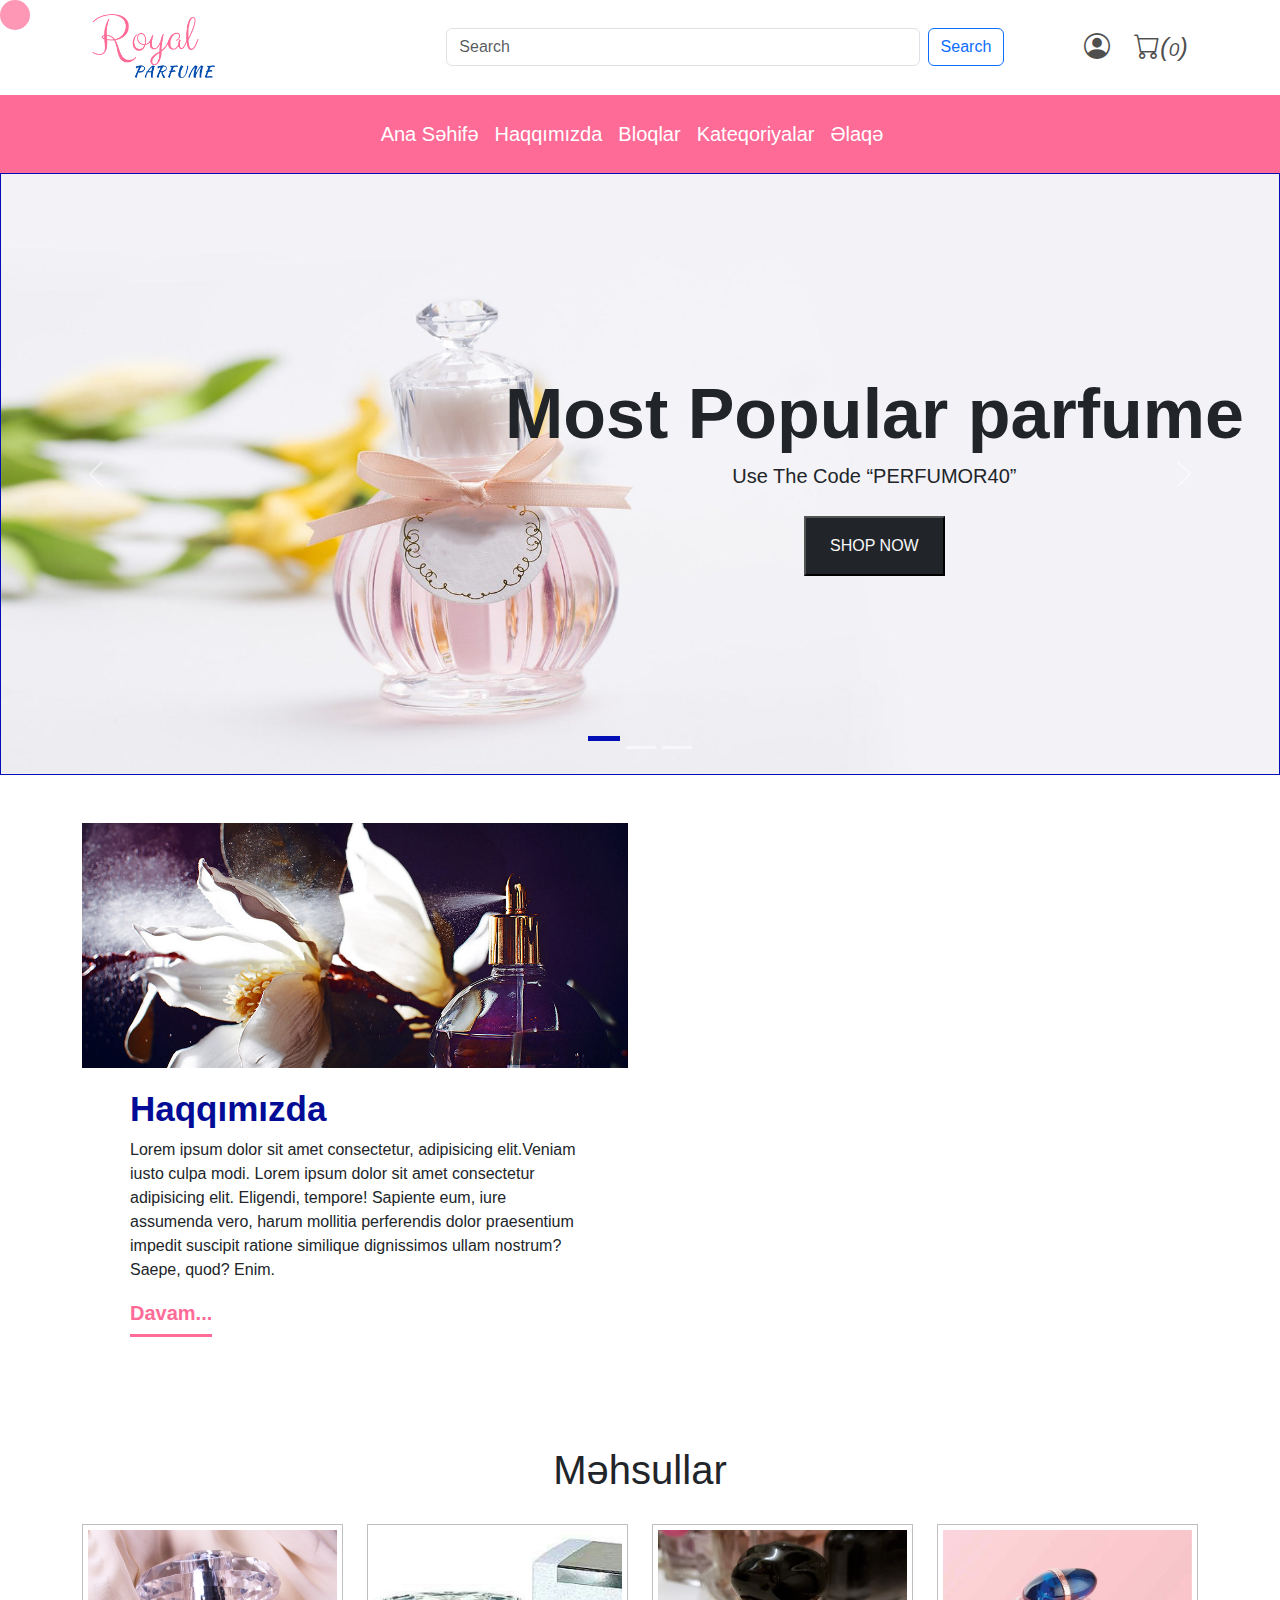
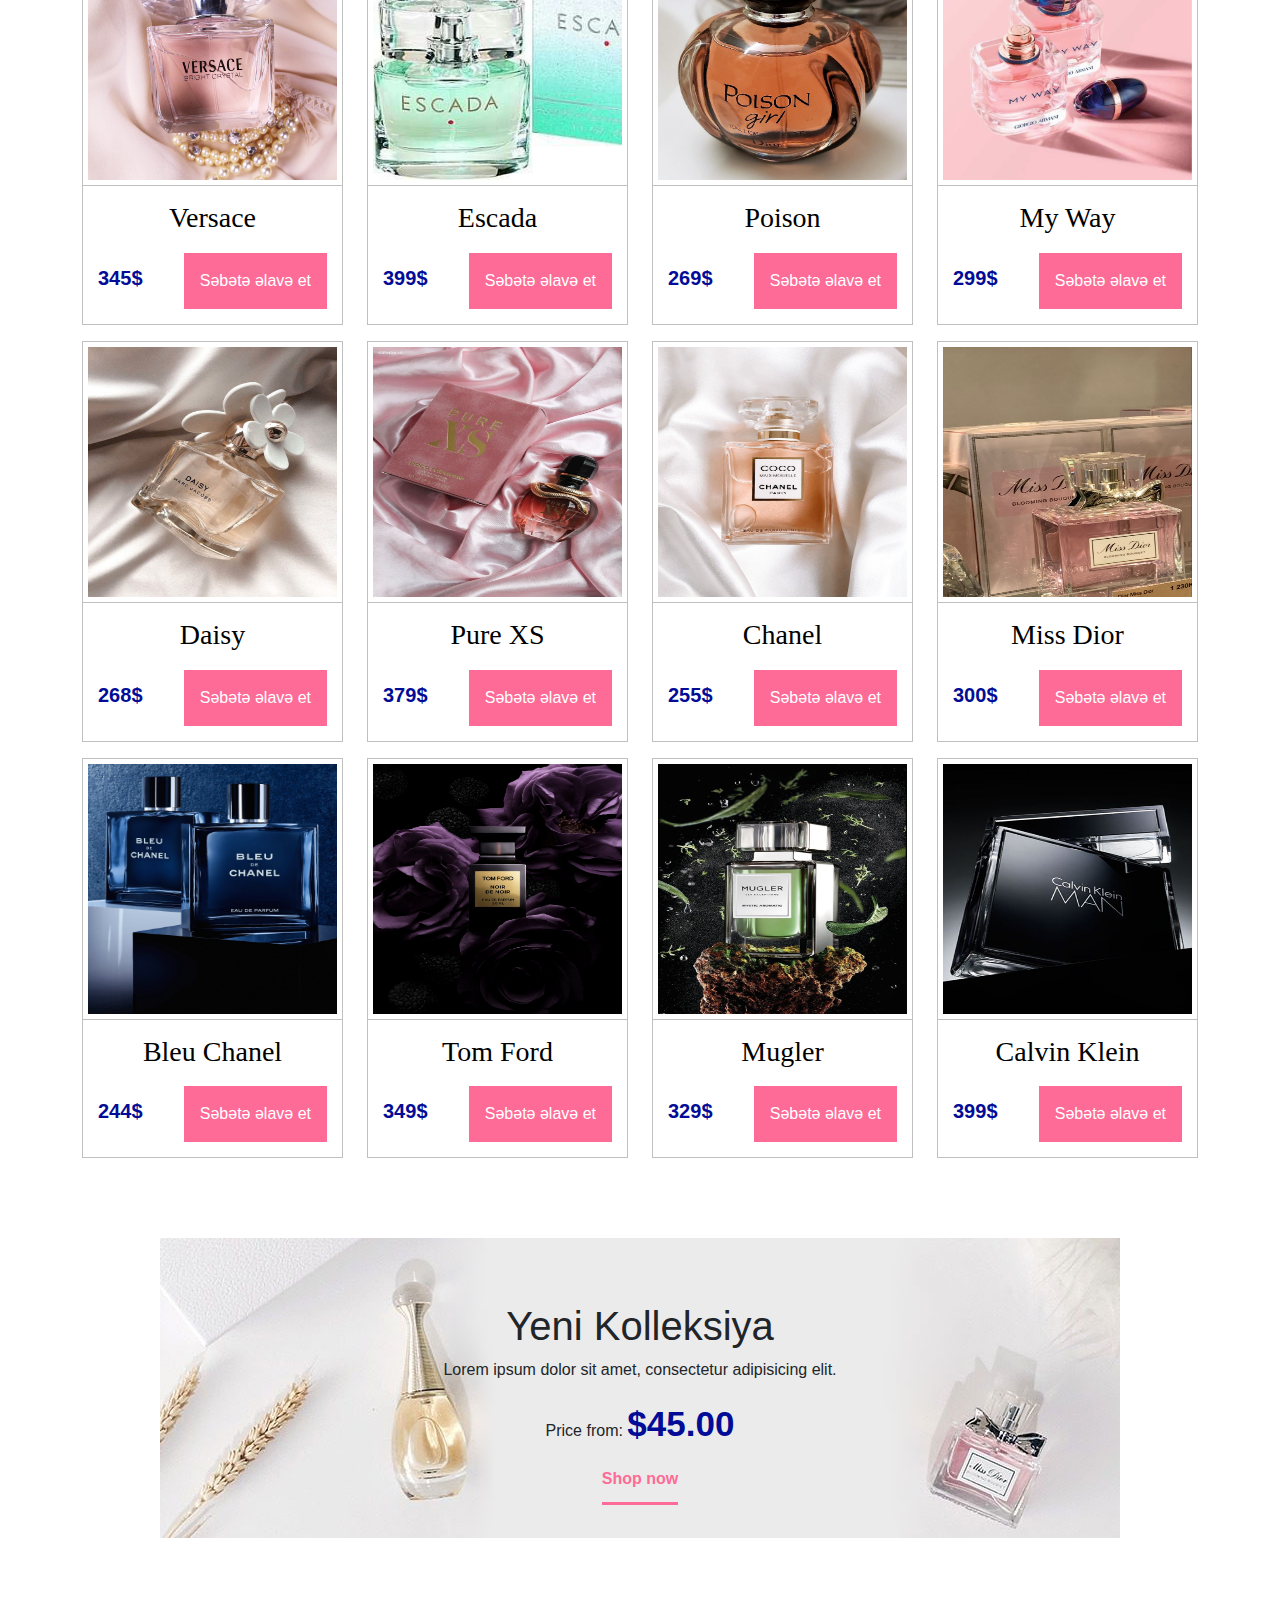
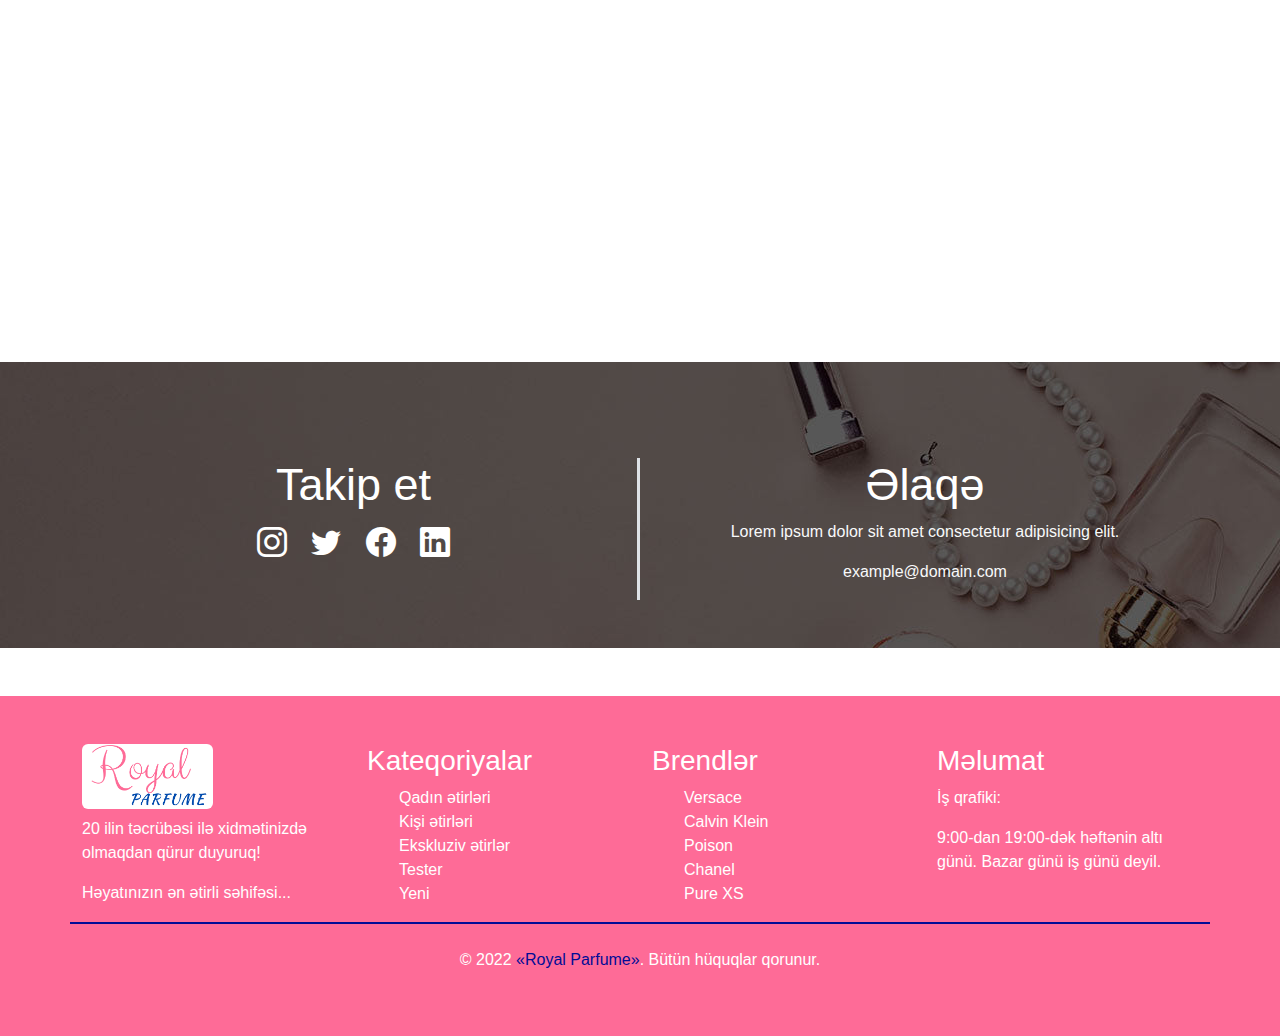
<file: index.html>
<!DOCTYPE html>
<html lang="en">
<head>
    <link rel="stylesheet" href="./css/parfume.css">
    <meta charset="UTF-8">
    <meta http-equiv="X-UA-Compatible" content="IE=edge">
    <meta name="viewport" content="width=device-width, initial-scale=1.0">
    <script src="https://code.jquery.com/jquery-3.6.0.min.js"></script> 
    <link href="https://cdn.jsdelivr.net/npm/bootstrap@5.1.3/dist/css/bootstrap.min.css" rel="stylesheet">
    <link rel="stylesheet" href="https://cdn.jsdelivr.net/npm/bootstrap-icons@1.8.1/font/bootstrap-icons.css">
    <title>Document</title>
</head>
<body>
  <div class="daire"></div>
    <header id="myNavbar">
        <nav class="navbar navbar-light bg-transparent myy">
            <div class="container">
              <a class="navbar-brand w-25"><img class="w-50" src="./img/logo3.png"></a>
              <form class="d-flex ss1 w-50">
                <input class="form-control me-2" type="search" placeholder="Search" aria-label="Search">
                <button class="btn btn-outline-primary" type="submit">Search</button>
              </form>
              <div class="icons">
                <i class="bi bi-person-circle"></i>
                <i id="btnbasket" class="bi bi-cart">(<span>0</span>)</i>
               </div>
            </div>
          </nav>
          <nav class="navbar navbar-dark navbar-expand-lg bg-primary my">
            <div class="container-fluid">
              <button class="mx-3 navbar-toggler" type="button" data-bs-toggle="offcanvas" data-bs-target="#offcanvasNavbar" aria-controls="offcanvasNavbar">
                <span class="navbar-toggler-icon"></span>
              </button>
              <div class="offcanvas offcanvas-end" tabindex="-1" id="offcanvasNavbar" aria-labelledby="offcanvasNavbarLabel">
                <div class="offcanvas-header">
                  <button type="button" class="btn-close text-reset" data-bs-dismiss="offcanvas" aria-label="Close"></button>
                </div>
                <div class="offcanvas-body justify-content-center py-2" id="mynavbar">
                  <ul class="navbar-nav justify-content-center flex-grow-1 pe-3">
                    <li class="nav-item">
                      <a class="nav-link fs-5" aria-current="page" href="#">Ana Səhifə</a>
                    </li>
                    <li class="nav-item">
                      <a class="nav-link fs-5" href="about.html">Haqqımızda</a>
                    </li>
                    <li class="nav-item">
                      <a class="nav-link fs-5" href="bloq.html">Bloqlar</a>
                    </li>
                    <li class="nav-item">
                      <a class="nav-link fs-5" href="kateqori.html">Kateqoriyalar</a>
                    </li>
                    <li class="nav-item">
                      <a class="nav-link fs-5" href="#elaqe">Əlaqə</a>
                    </li>
                  </ul>
                  <form class="d-flex ss py-3">
                    <input class="form-control me-2" type="search" placeholder="Search" aria-label="Search">
                    <button class="btn btn-primary" type="submit">Search</button>
                  </form>
                </div>
              </div>
            </div>
          </nav>   
          <!-- <nav class="navbar navbar-expand-sm navbar-dark bg-primary my">
            <div class="container">
              <button class="navbar-toggler" type="button" data-bs-toggle="collapse" data-bs-target="#mynavbar">
                <span class="navbar-toggler-icon"></span>
              </button>
              <div class="collapse navbar-collapse justify-content-center py-2" id="mynavbar">
                <ul class="navbar-nav">
                  <li class="nav-item">
                    <a class="nav-link fs-5" href="#">Ana Səhifə</a>
                  </li>
                  <li class="nav-item">
                    <a class="nav-link fs-5" href="about.html">Haqqımızda</a>
                  </li>
                  <li class="nav-item">
                    <a class="nav-link fs-5" href="bloq.html">Bloqlar</a>
                  </li>
                  <li class="nav-item">
                    <a class="nav-link fs-5" href="kateqori.html">Kateqoriyalar</a>
                  </li>
                  <li class="nav-item">
                    <a class="nav-link fs-5" href="#elaqe">Əlaqə</a>
                  </li>
                </ul>
                <form class="d-flex ss">
                    <input class="form-control me-2" type="search" placeholder="Search" aria-label="Search">
                    <button class="btn btn-primary" type="submit">Search</button>
                  </form>
              </div>
            </div>
          </nav> -->
          <section id="basket">
            <div class="content1">
                <div class="modal1">
                    <div class="modal-bas1">
                        <h2>Basket</h2>
                        <span><i class="bi bi-x"></i></span>
                    </div>
                    <div class="modal-body1">
                        <table>
                            <tbody>
  <!-- <tr>
    <td><img src="etir1.png"></td>
    <td>Calvin Klein</td>
    <td><p class="pt-3"><span class="btn" onclick="azalt()"><i class="bi bi-dash-lg"></i></span>1<span class="btn" onclick="artir()"><i class="bi bi-plus-lg"></i></span></p></td>
    <td><span>300</span> $</td>
    <td onclick="removerow()"><span class="dlt"><i class="bi bi-x"></i></span></td>
  </tr> -->
                            </tbody>
                        </table>
                        <p class="cem">Total: <span id="totalprice"></span></p>
                    </div>
                </div>
            </div>
        </section>
    </header>
      <div id="demo" class="carousel slide" data-bs-ride="carousel">
    <div class="carousel-indicators">
      <button type="button" data-bs-target="#demo" data-bs-slide-to="0" class="active"></button>
      <button type="button" data-bs-target="#demo" data-bs-slide-to="1"></button>
      <button type="button" data-bs-target="#demo" data-bs-slide-to="2"></button>
    </div>
    <div class="carousel-inner">
      <div class="carousel-item active">
        <img src="./img/n1.jpg" class="d-block w-100">
        <div class="sekiller yazi1 text-center">
          <h1>Most Popular parfume</h1>
          <h3>Use The Code “PERFUMOR40”</h3>
          <button type="button" class="bg-dark text-light py-3 px-4">SHOP NOW</button>
        </div>
      </div>
      <div class="carousel-item">
        <img src="./img/n2.jpg" class="d-block w-100">
        <div class="sekiller yazi1 text-center">
          <h1>Men parfume</h1>
          <h3>The world's largest selection of</h3>
          <button type="button" class="bg-dark text-light py-3 px-4">SHOP NOW</button>
        </div>
      </div>
      <div class="carousel-item">
        <img src="./img/n3.jpg" class="d-block w-100">
        <div class="sekiller yazi2 text-center">
          <h1>Women parfume</h1>
          <h3>Discount Parfume up to 80% off</h3>
          <button type="button" class="bg-dark text-light py-3 px-4">SHOP NOW</button>
        </div>
      </div>
    </div>
    <button class="carousel-control-prev" type="button" data-bs-target="#demo" data-bs-slide="prev">
      <span class="carousel-control-prev-icon"></span>
    </button>
    <button class="carousel-control-next" type="button" data-bs-target="#demo" data-bs-slide="next">
      <span class="carousel-control-next-icon"></span>
    </button>
      </div>
      <section id="about" class="py-5">
        <div class="container">
          <div class="row">
            <div class="col-md-6">
              <img src="./img/about.jpg" class="w-100" >
            </div>
            <div class="col-md-5 mx-5">
              <h2>Haqqımızda</h2>
              <p>Lorem ipsum dolor sit amet consectetur, adipisicing elit.Veniam iusto culpa modi. Lorem ipsum dolor sit amet consectetur adipisicing elit. Eligendi, tempore! Sapiente eum, iure assumenda vero, harum mollitia perferendis dolor praesentium impedit suscipit ratione similique dignissimos ullam nostrum? Saepe, quod? Enim.</p>
              <a href="about.html">Davam...</a>
            </div>
          </div>
        </div>

      </section>
      <section id="sebet" class="py-5">
        <div class="text-center my-3 fs-1 ">Məhsullar</div>
        <div class="container">
          <div class="row etir">
          
          </div>
        </div>
          <div class="container">
            <div class="row etir">
             
            </div>
          </div> 
      </section>

      <section id="yeni" class="py-3 my-4">
        <div class=" w-50 m-auto text-center mt-5 ">
          <h2 class="fs-1">
            Yeni Kolleksiya
          </h2>
          <p>Lorem ipsum dolor sit amet, consectetur adipisicing elit.</p>
          <p>Price from: <span>$45.00</span></p>
          <a href="#">Shop now</a>
        </div>
      </section>
      <section class="elave py-2 mt-2">
        <!-- <h2>LOrem</h2> -->
      </section>
      <section id="elaqe" class="py-5">
        <div class="container">
          <div class="row">
            <div class="col-md-6 text-center mt-5 border-end border-3">
              <h2>Takip et</h2>
              <div>
                <i class="bi bi-instagram"></i>
                <i class="bi bi-twitter"></i>
                <i class="bi bi-facebook"></i>
                <i class="bi bi-linkedin"></i>
              </div>
            </div>
            <div class="col-md-6 text-center mt-5 border-ri">
              <h2>Əlaqə</h2>
              <p class="text-light">Lorem ipsum dolor sit amet consectetur adipisicing elit.</p>
              <p class="text-light">example@domain.com</p>
            </div>
          </div>
        </div>
      </section>

      <footer class="py-5 mt-5">
        <div class="container">
          <div class="row">
            <div class="col-md-3">
              <img class="w-50 rounded" src="./img/logo3.png">
              <p class="mt-2">20 ilin təcrübəsi ilə xidmətinizdə olmaqdan qürur duyuruq!</p>
              <p>Həyatınızın ən ətirli səhifəsi...</p>
            </div>
            <div class="col-md-3 ">
              <h3>Kateqoriyalar</h3>
              <ul>
                <li>Qadın ətirləri</li>
                <li>Kişi ətirləri</li>
                <li>Ekskluziv ətirlər</li>
                <li>Tester</li>
                <li>Yeni</li>
              </ul>
            </div>
            <div class="col-md-3 ">
              <h3>Brendlər</h3>
              <ul>
                <li>Versace</li>
                <li>Calvin Klein</li>
                <li>Poison</li>
                <li>Chanel</li>
                <li>Pure XS</li>
              </ul>
            </div>
            <div class="col-md-3 ">
              <h3>Məlumat</h3>
              <p>İş qrafiki:</p>
              <p>9:00-dan 19:00-dək həftənin altı günü. Bazar günü iş günü deyil.</p>
            </div>
          </div>
          <p class="text-center mt-4">© 2022 <span>«Royal Parfume»</span>. Bütün hüquqlar qorunur.</p>
        </div>
      </footer>
    
       



    <script src="./js/parfume.js"></script>
    <script src="https://cdn.jsdelivr.net/npm/bootstrap@5.1.3/dist/js/bootstrap.bundle.min.js"></script>
</body>
</html>
</file>
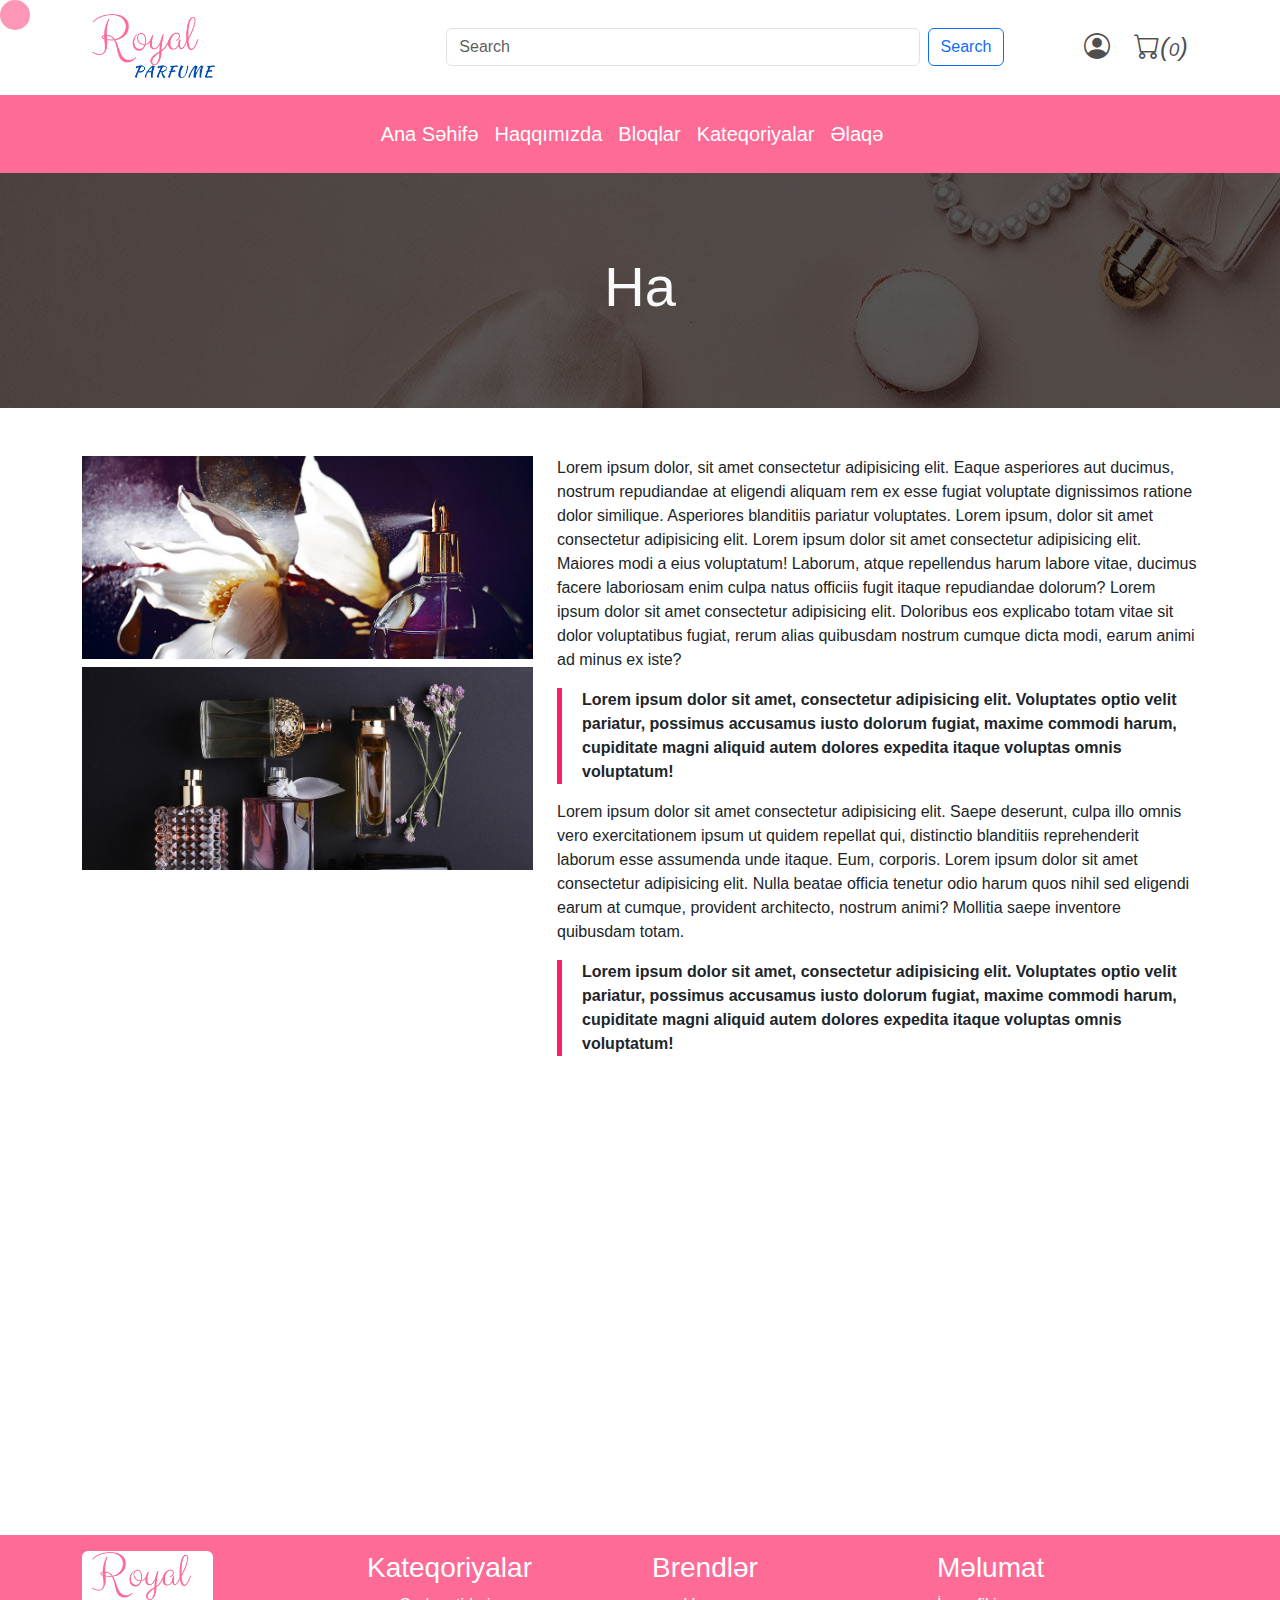
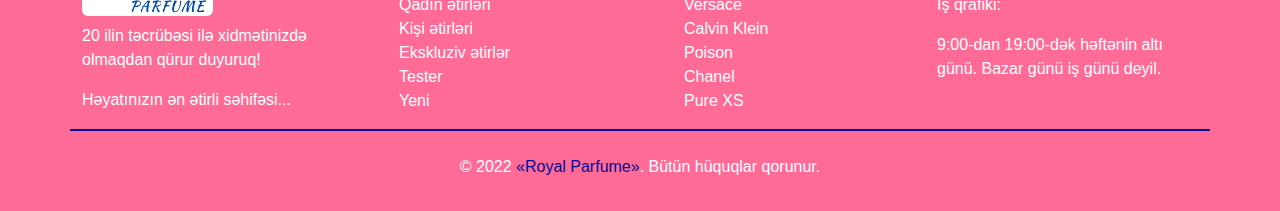
<file: about.html>
<!DOCTYPE html>
<html lang="en">
<head>
    <link rel="stylesheet" href="./css/parfume.css">
    <meta charset="UTF-8">
    <meta http-equiv="X-UA-Compatible" content="IE=edge">
    <meta name="viewport" content="width=device-width, initial-scale=1.0">
    <script src="https://code.jquery.com/jquery-3.6.0.min.js"></script> 
    <link href="https://cdn.jsdelivr.net/npm/bootstrap@5.1.3/dist/css/bootstrap.min.css" rel="stylesheet">
    <link rel="stylesheet" href="https://cdn.jsdelivr.net/npm/bootstrap-icons@1.8.1/font/bootstrap-icons.css">
    <title>Document</title>
</head>
<body>
    <div class="daire"></div>
    <header id="myNavbar">
        <nav class="navbar navbar-light bg-transparent myy">
            <div class="container">
              <a class="navbar-brand w-25"><img class="w-50" src="./img/logo3.png"></a>
              <form class="d-flex ss1 w-50">
                <input class="form-control me-2" type="search" placeholder="Search" aria-label="Search">
                <button class="btn btn-outline-primary" type="submit">Search</button>
              </form>
              <div class="icons">
                <i class="bi bi-person-circle"></i>
                <i id="btnbasket" class="bi bi-cart">(<span>0</span>)</i>
               </div>
            </div>
          </nav>
          <nav class="navbar navbar-dark navbar-expand-lg bg-primary my">
            <div class="container-fluid">
              <button class="mx-3 navbar-toggler" type="button" data-bs-toggle="offcanvas" data-bs-target="#offcanvasNavbar" aria-controls="offcanvasNavbar">
                <span class="navbar-toggler-icon"></span>
              </button>
              <div class="offcanvas offcanvas-end" tabindex="-1" id="offcanvasNavbar" aria-labelledby="offcanvasNavbarLabel">
                <div class="offcanvas-header">
                  <button type="button" class="btn-close text-reset" data-bs-dismiss="offcanvas" aria-label="Close"></button>
                </div>
                <div class="offcanvas-body justify-content-center py-2" id="mynavbar">
                  <ul class="navbar-nav justify-content-center flex-grow-1 pe-3">
                    <li class="nav-item">
                      <a class="nav-link fs-5" aria-current="page" href="index.html">Ana Səhifə</a>
                    </li>
                    <li class="nav-item">
                      <a class="nav-link fs-5" href="#">Haqqımızda</a>
                    </li>
                    <li class="nav-item">
                      <a class="nav-link fs-5" href="bloq.html">Bloqlar</a>
                    </li>
                    <li class="nav-item">
                      <a class="nav-link fs-5" href="kateqori.html">Kateqoriyalar</a>
                    </li>
                    <li class="nav-item">
                      <a class="nav-link fs-5" href="/parfume.html#elaqe">Əlaqə</a>
                    </li>
                  </ul>
                  <form class="d-flex ss py-3">
                    <input class="form-control me-2" type="search" placeholder="Search" aria-label="Search">
                    <button class="btn btn-primary" type="submit">Search</button>
                  </form>
                </div>
              </div>
            </div>
          </nav>
          <!-- <nav class="navbar navbar-expand-sm navbar-dark bg-primary my">
            <div class="container">
              <button class="navbar-toggler" type="button" data-bs-toggle="collapse" data-bs-target="#mynavbar">
                <span class="navbar-toggler-icon"></span>
              </button>
              <div class="collapse navbar-collapse justify-content-center py-2" id="mynavbar">
                <ul class="navbar-nav">
                  <li class="nav-item">
                    <a class="nav-link fs-5" href="parfume.html">Ana Səhifə</a>
                  </li>
                  <li class="nav-item">
                    <a class="nav-link fs-5" href="#">Haqqımızda</a>
                  </li>
                  <li class="nav-item">
                    <a class="nav-link fs-5" href="bloq.html">Bloqlar</a>
                  </li>
                  <li class="nav-item">
                    <a class="nav-link fs-5" href="kateqori.html">Kateqoriyalar</a>
                  </li>
                  <li class="nav-item">
                    <a class="nav-link fs-5" href="/NEW SITE 2/parfume.html#elaqe">Əlaqə</a>
                  </li>
                </ul>
                <form class="d-flex ss">
                    <input class="form-control me-2" type="search" placeholder="Search" aria-label="Search">
                    <button class="btn btn-primary" type="submit">Search</button>
                  </form>
              </div>
            </div>
          </nav> -->
    </header>
    <section class="about">
        <div class="basliq">
            <h1 class="text-light text-center display-4"></h1>
        </div>
        <div class="container">
            <div class="row py-5">
                <div class="col-md-5">
                    <img class="w-100" src="./img/about.jpg" >
                    <img class="w-100 mt-2" src="./img/b1.jpg" >
                </div>
                <div class="col-md-7">
                    <p>Lorem ipsum dolor, sit amet consectetur adipisicing elit. Eaque asperiores aut ducimus,
                         nostrum repudiandae at eligendi aliquam rem ex esse fugiat voluptate dignissimos ratione
                          dolor similique. Asperiores blanditiis pariatur voluptates. Lorem ipsum, dolor sit amet 
                          consectetur adipisicing elit. Lorem ipsum dolor sit amet consectetur adipisicing elit. Maiores
                            modi a eius voluptatum! Laborum, atque repellendus harum labore vitae, ducimus facere 
                            laboriosam enim culpa natus officiis fugit itaque repudiandae dolorum? Lorem ipsum dolor 
                            sit amet consectetur adipisicing elit. Doloribus eos explicabo totam vitae sit dolor 
                            voluptatibus fugiat, rerum alias quibusdam nostrum cumque dicta modi, earum animi ad 
                            minus ex iste?</p>

                        <p class="border-start">
                            Lorem ipsum dolor sit amet, consectetur adipisicing elit. Voluptates optio velit pariatur, possimus accusamus iusto dolorum fugiat, maxime commodi harum, cupiditate magni aliquid autem dolores expedita itaque voluptas omnis voluptatum!
                        </p>
                        <p>Lorem ipsum dolor sit amet consectetur adipisicing elit. Saepe deserunt, culpa illo omnis vero exercitationem ipsum ut quidem repellat qui, distinctio blanditiis reprehenderit laborum esse assumenda unde itaque. Eum, corporis. Lorem ipsum dolor sit amet consectetur adipisicing elit. Nulla beatae officia tenetur odio harum quos nihil sed eligendi earum at cumque, provident architecto, nostrum animi? Mollitia saepe inventore quibusdam totam.</p>
                        <p class="border-start">
                            Lorem ipsum dolor sit amet, consectetur adipisicing elit. Voluptates optio velit pariatur, possimus accusamus iusto dolorum fugiat, maxime commodi harum, cupiditate magni aliquid autem dolores expedita itaque voluptas omnis voluptatum!
                        </p>
                    </div>
            </div>
        </div> 
    </section>

    <section id="reqemler">
      <div class="container">
        <div class="row reqemler-umumi w-75 ">
          <div class="col-md-4 reqem text-center">
            <h4>Təcrübə</h4>
            <p class="tecrube">0</p>
          </div>
          <div class="col-md-4 reqem text-center">
            <h4>Brendlər</h4>
            <p class="brend">0</p>
          </div>
          <div class="col-md-4 reqem text-center">
            <h4>Müştəri</h4>
            <p class="musteri">0</p>
          </div>
        </div>
      </div>
    </section>
    <footer class="py-3 mt-5">
        <div class="container">
          <div class="row">
            <div class="col-md-3">
              <img class="w-50 rounded" src="./img/logo3.png">
              <p class="mt-2">20 ilin təcrübəsi ilə xidmətinizdə olmaqdan qürur duyuruq!</p>
              <p>Həyatınızın ən ətirli səhifəsi...</p>
            </div>
            <div class="col-md-3 ">
              <h3>Kateqoriyalar</h3>
              <ul>
                <li>Qadın ətirləri</li>
                <li>Kişi ətirləri</li>
                <li>Ekskluziv ətirlər</li>
                <li>Tester</li>
                <li>Yeni</li>
              </ul>
            </div>
            <div class="col-md-3 ">
              <h3>Brendlər</h3>
              <ul>
                <li>Versace</li>
                <li>Calvin Klein</li>
                <li>Poison</li>
                <li>Chanel</li>
                <li>Pure XS</li>
              </ul>
            </div>
            <div class="col-md-3 ">
              <h3>Məlumat</h3>
              <p>İş qrafiki:</p>
              <p>9:00-dan 19:00-dək həftənin altı günü. Bazar günü iş günü deyil.</p>
            </div>
          </div>
          <p class="text-center mt-4">© 2022 <span>«Royal Parfume»</span>. Bütün hüquqlar qorunur.</p>
        </div>
      </footer>

    <script src="./js/about.js"></script>
    <script src="https://cdn.jsdelivr.net/npm/bootstrap@5.1.3/dist/js/bootstrap.bundle.min.js"></script>
</body>
</html>
</file>
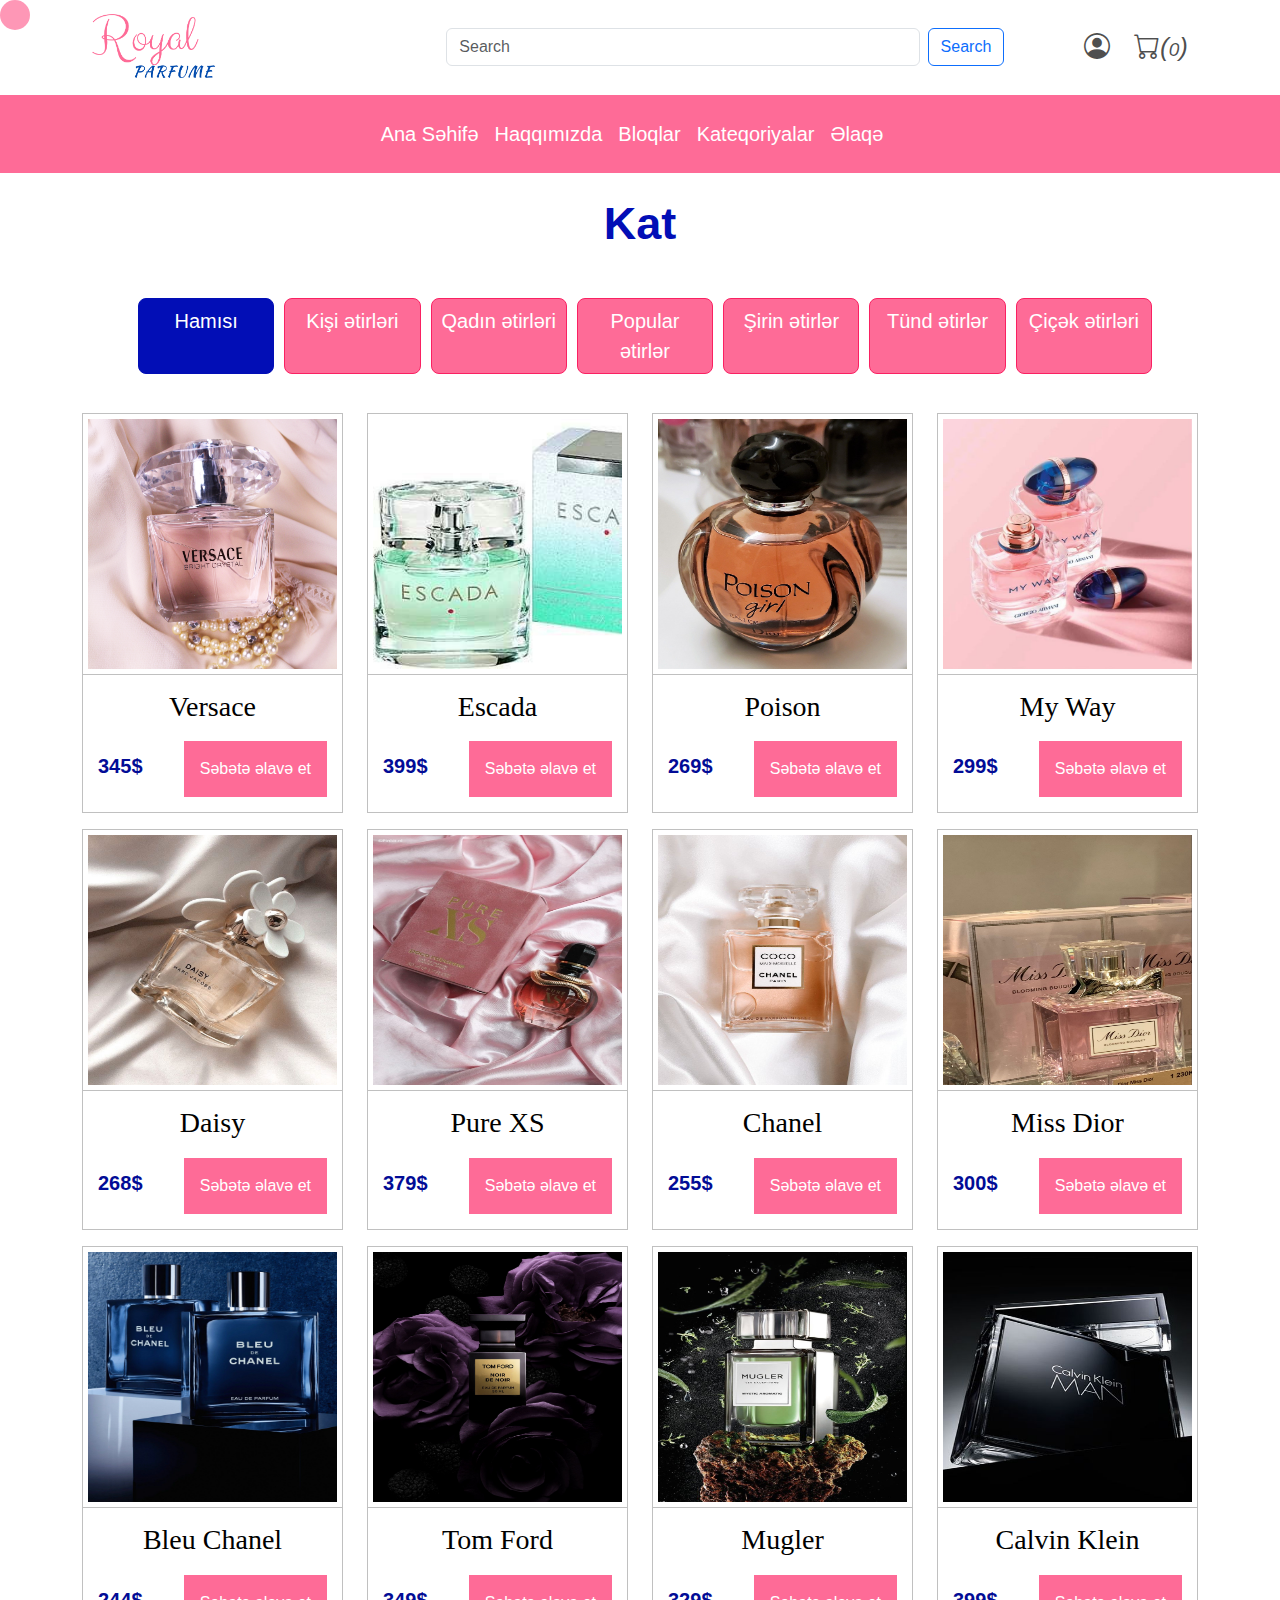
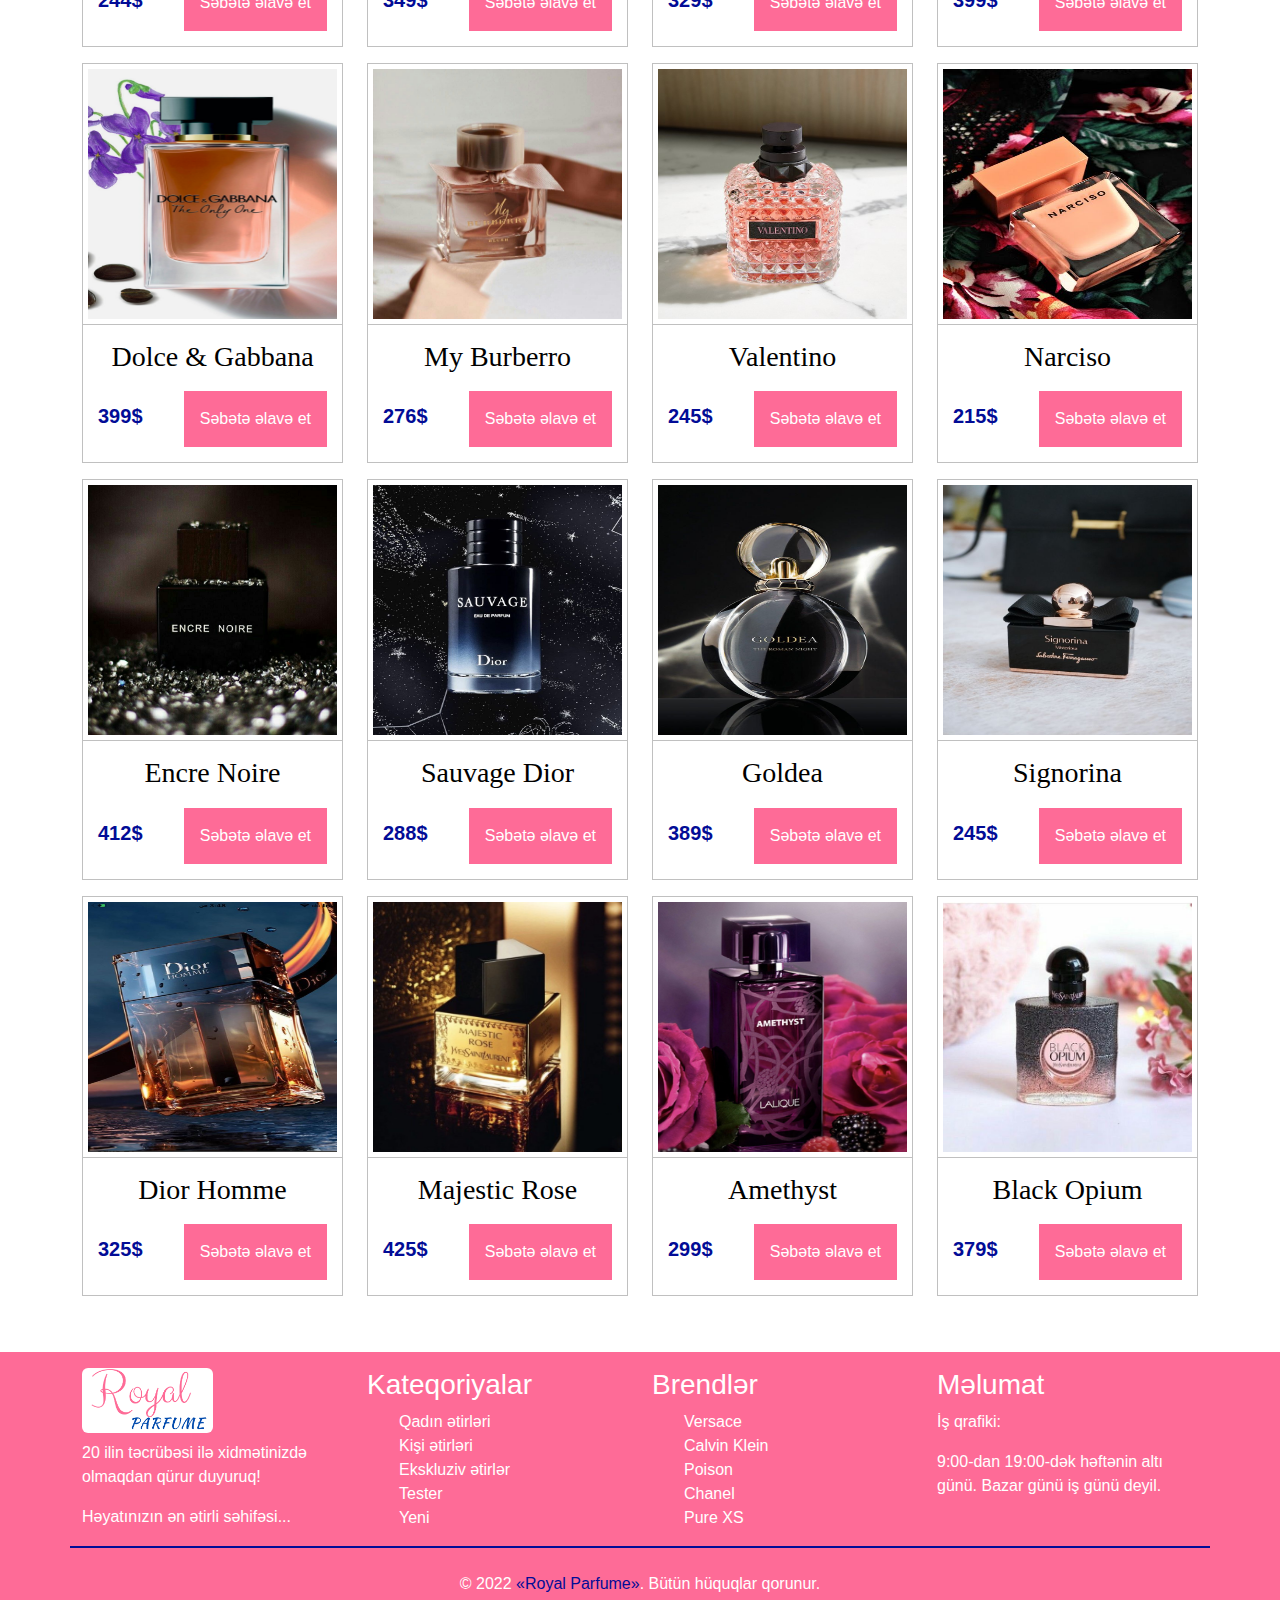
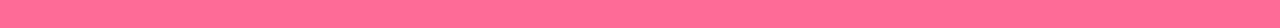
<file: kateqori.html>
<!DOCTYPE html>
<html lang="en">
<head>
    <link rel="stylesheet" href="./css/parfume.css">
    <meta charset="UTF-8">
    <meta http-equiv="X-UA-Compatible" content="IE=edge">
    <meta name="viewport" content="width=device-width, initial-scale=1.0">
    <script src="https://code.jquery.com/jquery-3.6.0.min.js"></script> 
    <link href="https://cdn.jsdelivr.net/npm/bootstrap@5.1.3/dist/css/bootstrap.min.css" rel="stylesheet">
    <link rel="stylesheet" href="https://cdn.jsdelivr.net/npm/bootstrap-icons@1.8.1/font/bootstrap-icons.css">
    <title>Document</title>
</head>
<body>
  <div class="daire"></div>
    <header id="myNavbar">
        <nav class="navbar navbar-light bg-transparent myy">
            <div class="container">
              <a class="navbar-brand w-25"><img class="w-50" src="./img/logo3.png"></a>
              <form class="d-flex ss1 w-50">
                <input class="form-control me-2" type="search" placeholder="Search" aria-label="Search">
                <button class="btn btn-outline-primary" type="submit">Search</button>
              </form>
              <div class="icons">
                <i class="bi bi-person-circle"></i>
                <i id="btnbasket" class="bi bi-cart">(<span>0</span>)</i>
               </div>
            </div>
          </nav>
          <nav class="navbar navbar-dark navbar-expand-lg bg-primary my">
            <div class="container-fluid">
              <button class="mx-3 navbar-toggler" type="button" data-bs-toggle="offcanvas" data-bs-target="#offcanvasNavbar" aria-controls="offcanvasNavbar">
                <span class="navbar-toggler-icon"></span>
              </button>
              <div class="offcanvas offcanvas-end" tabindex="-1" id="offcanvasNavbar" aria-labelledby="offcanvasNavbarLabel">
                <div class="offcanvas-header">
                  <button type="button" class="btn-close text-reset" data-bs-dismiss="offcanvas" aria-label="Close"></button>
                </div>
                <div class="offcanvas-body justify-content-center py-2" id="mynavbar">
                  <ul class="navbar-nav justify-content-center flex-grow-1 pe-3">
                    <li class="nav-item">
                      <a class="nav-link fs-5" aria-current="page" href="index.html">Ana Səhifə</a>
                    </li>
                    <li class="nav-item">
                      <a class="nav-link fs-5" href="about.html">Haqqımızda</a>
                    </li>
                    <li class="nav-item">
                      <a class="nav-link fs-5" href="bloq.html">Bloqlar</a>
                    </li>
                    <li class="nav-item">
                      <a class="nav-link fs-5" href="#">Kateqoriyalar</a>
                    </li>
                    <li class="nav-item">
                      <a class="nav-link fs-5" href="./index.html#elaqe">Əlaqə</a>
                    </li>
                  </ul>
                  <form class="d-flex ss py-3">
                    <input class="form-control me-2" type="search" placeholder="Search" aria-label="Search">
                    <button class="btn btn-primary" type="submit">Search</button>
                  </form>
                </div>
              </div>
            </div>
          </nav>
    </header>
    <section id="basket">
        <div class="content1">
            <div class="modal1">
                <div class="modal-bas1">
                    <h2>Basket</h2>
                    <span><i class="bi bi-x"></i></span>
                </div>
                <div class="modal-body1">
                    <table>
                        <tbody>
                        </tbody>
                    </table>
                    <p class="cem">Total: <span id="totalprice"></span></p>
                </div>
            </div>
        </div>
    </section>
         <h1 class="kt py-4"></h1>
         <div class="kat">
            <ul>
                <li class="active">Hamısı</li>
            </ul>
         </div>

         <section id="sebet">
             <div class="container">
                 <div class="row etir">
                    
          
                   
                 </div>
             </div>
             <div class="container">
                 <div class="row etir">

                 </div>
             </div>
             <div class="container">
                <div class="row etir">
                    
                </div>
            </div>
         </section>
      <footer class="py-3 mt-5">
        <div class="container">
          <div class="row">
            <div class="col-md-3">
              <img class="w-50 rounded" src="./img/logo3.png">
              <p class="mt-2">20 ilin təcrübəsi ilə xidmətinizdə olmaqdan qürur duyuruq!</p>
              <p>Həyatınızın ən ətirli səhifəsi...</p>
            </div>
            <div class="col-md-3 ">
              <h3>Kateqoriyalar</h3>
              <ul>
                <li>Qadın ətirləri</li>
                <li>Kişi ətirləri</li>
                <li>Ekskluziv ətirlər</li>
                <li>Tester</li>
                <li>Yeni</li>
              </ul>
            </div>
            <div class="col-md-3 ">
              <h3>Brendlər</h3>
              <ul>
                <li>Versace</li>
                <li>Calvin Klein</li>
                <li>Poison</li>
                <li>Chanel</li>
                <li>Pure XS</li>
              </ul>
            </div>
            <div class="col-md-3 ">
              <h3>Məlumat</h3>
              <p>İş qrafiki:</p>
              <p>9:00-dan 19:00-dək həftənin altı günü. Bazar günü iş günü deyil.</p>
            </div>
          </div>
          <p class="text-center mt-4">© 2022 <span>«Royal Parfume»</span>. Bütün hüquqlar qorunur.</p>
        </div>
      </footer>

    <script src="./js/kateqori.js"></script>
    <script src="https://cdn.jsdelivr.net/npm/bootstrap@5.1.3/dist/js/bootstrap.bundle.min.js"></script>
</body>
</html>
</file>
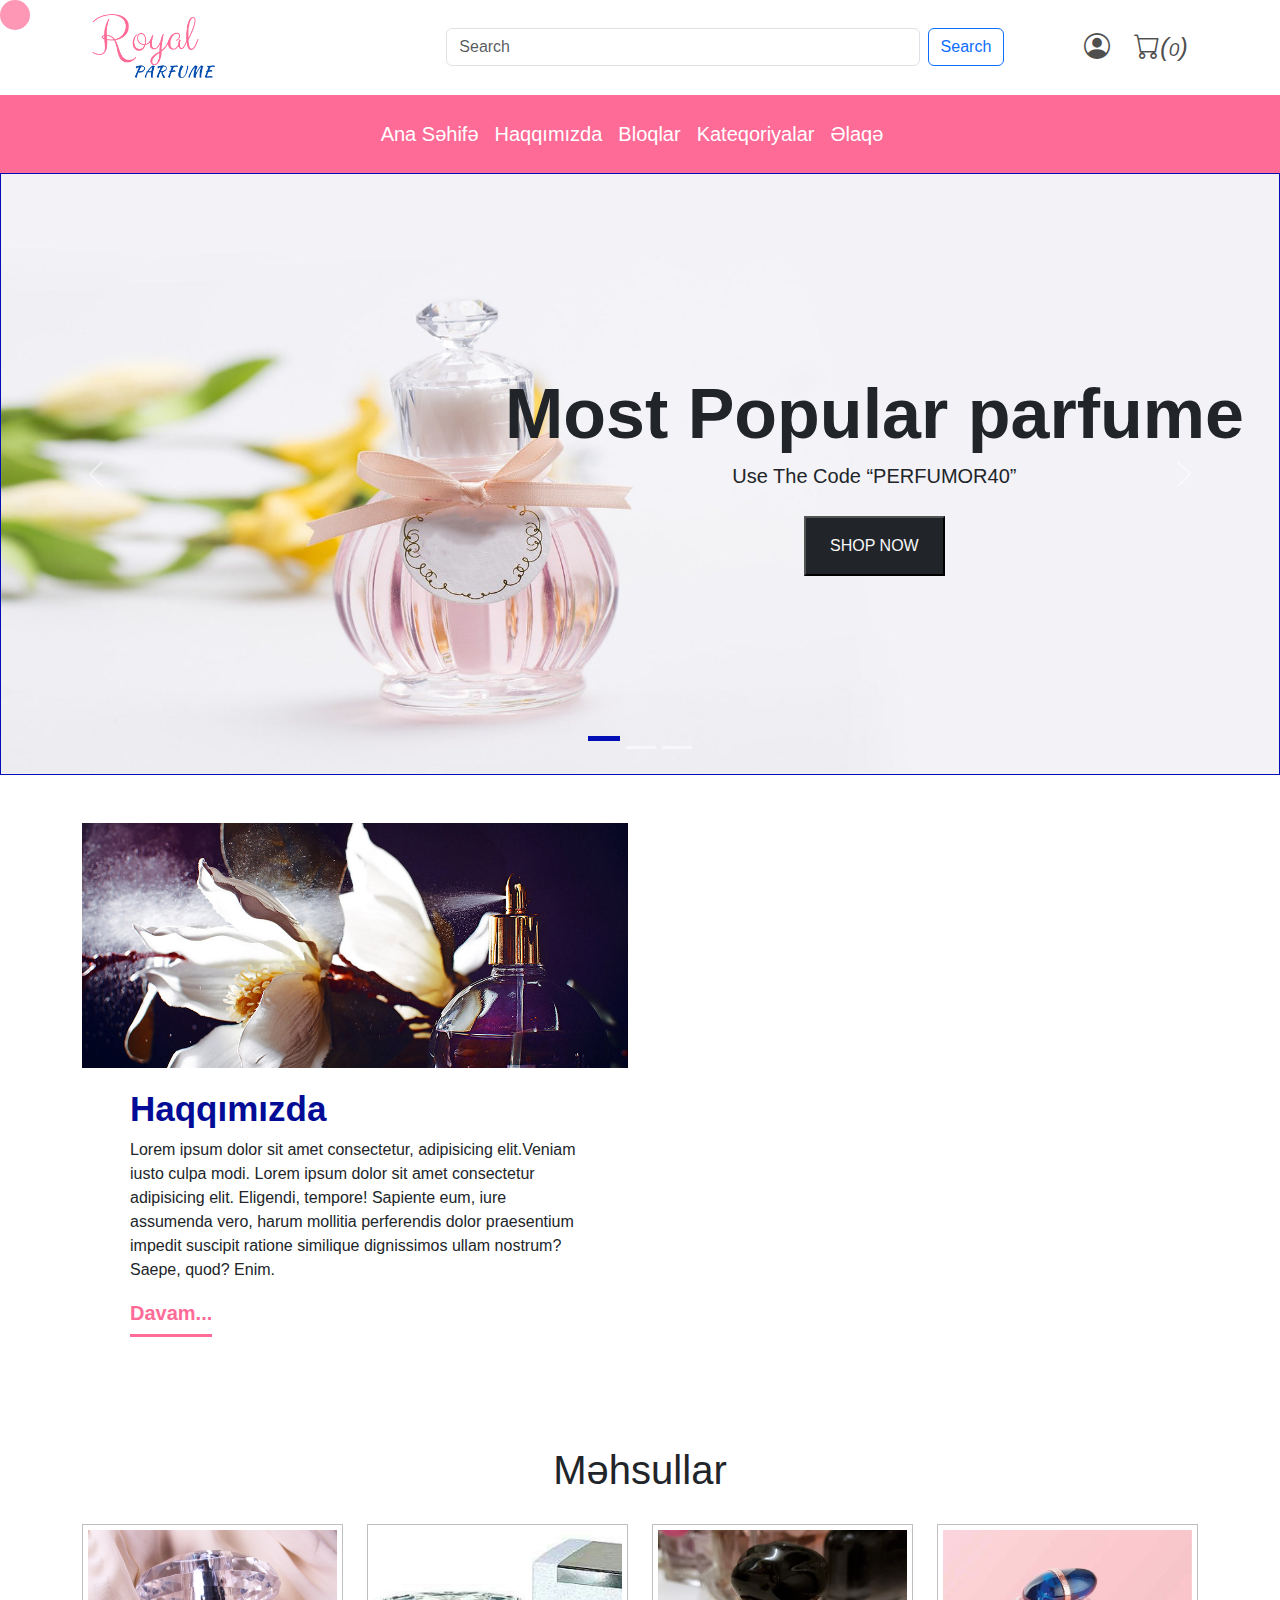
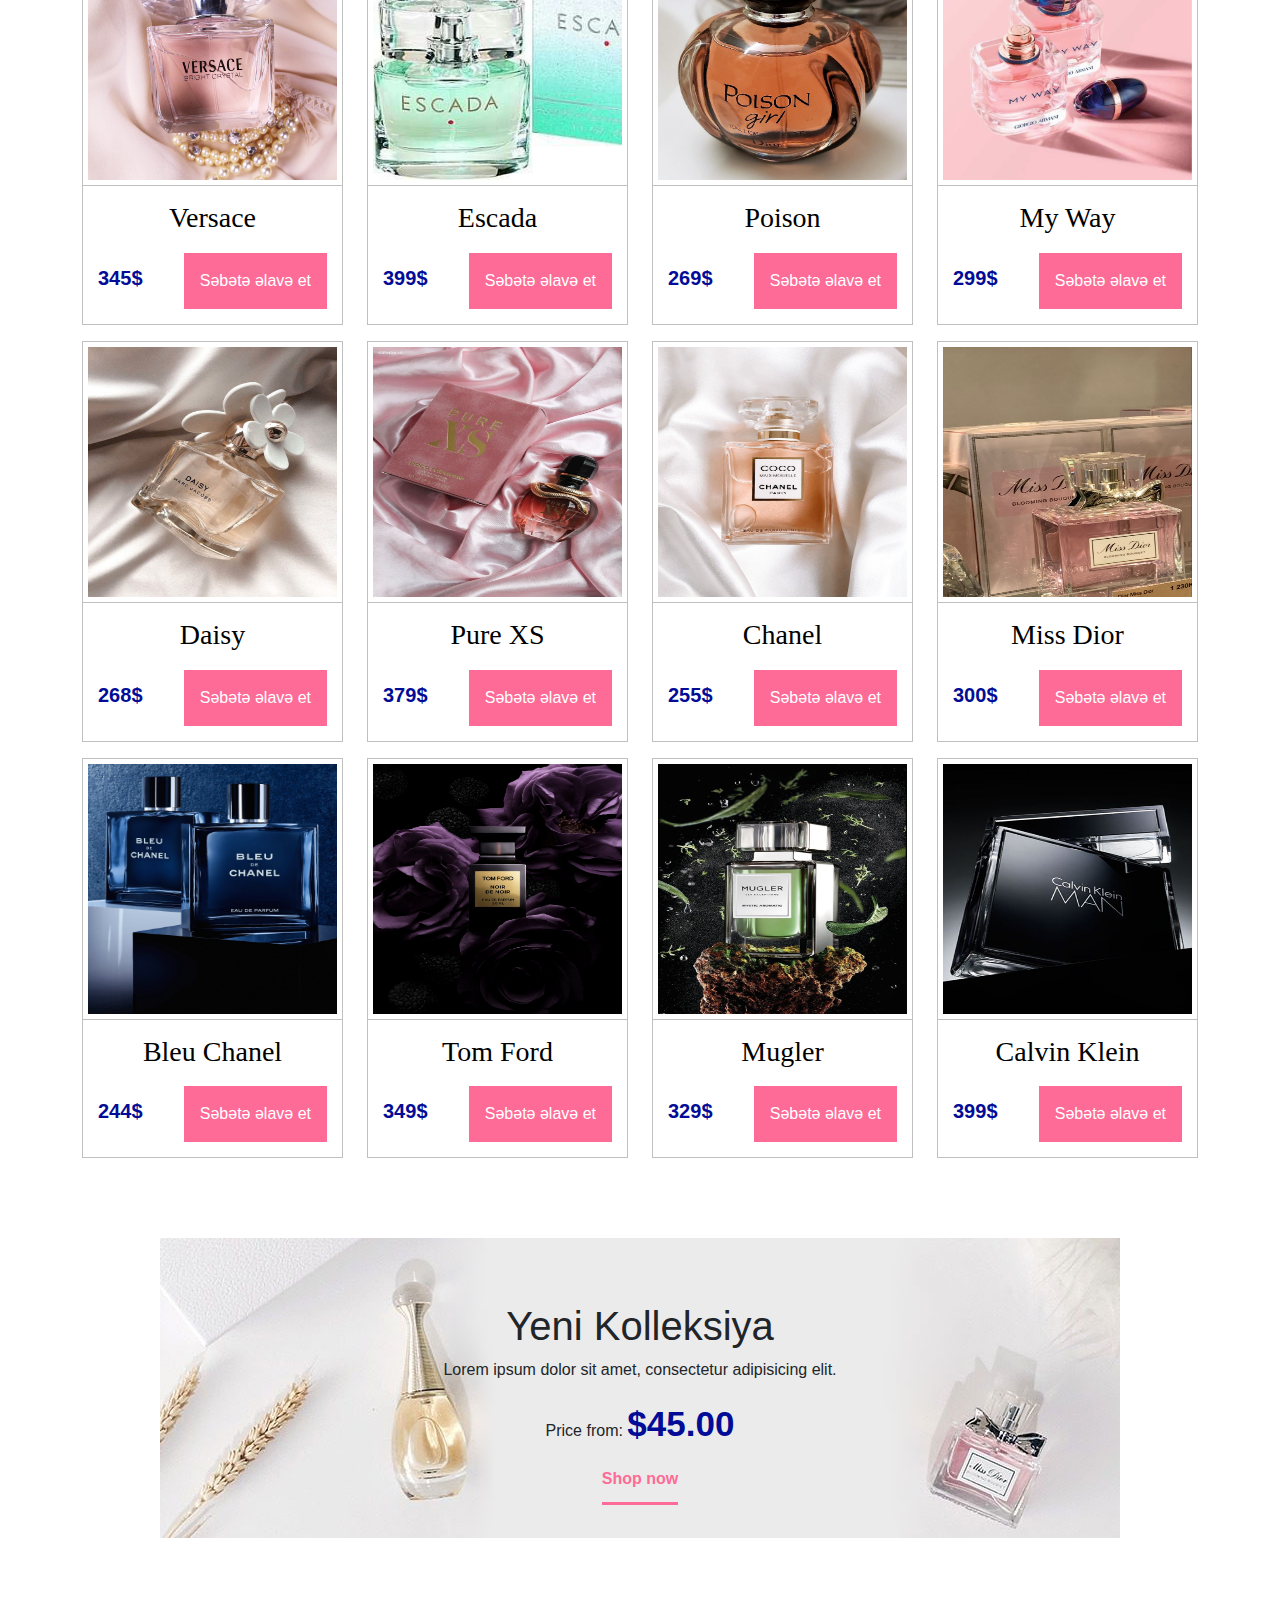
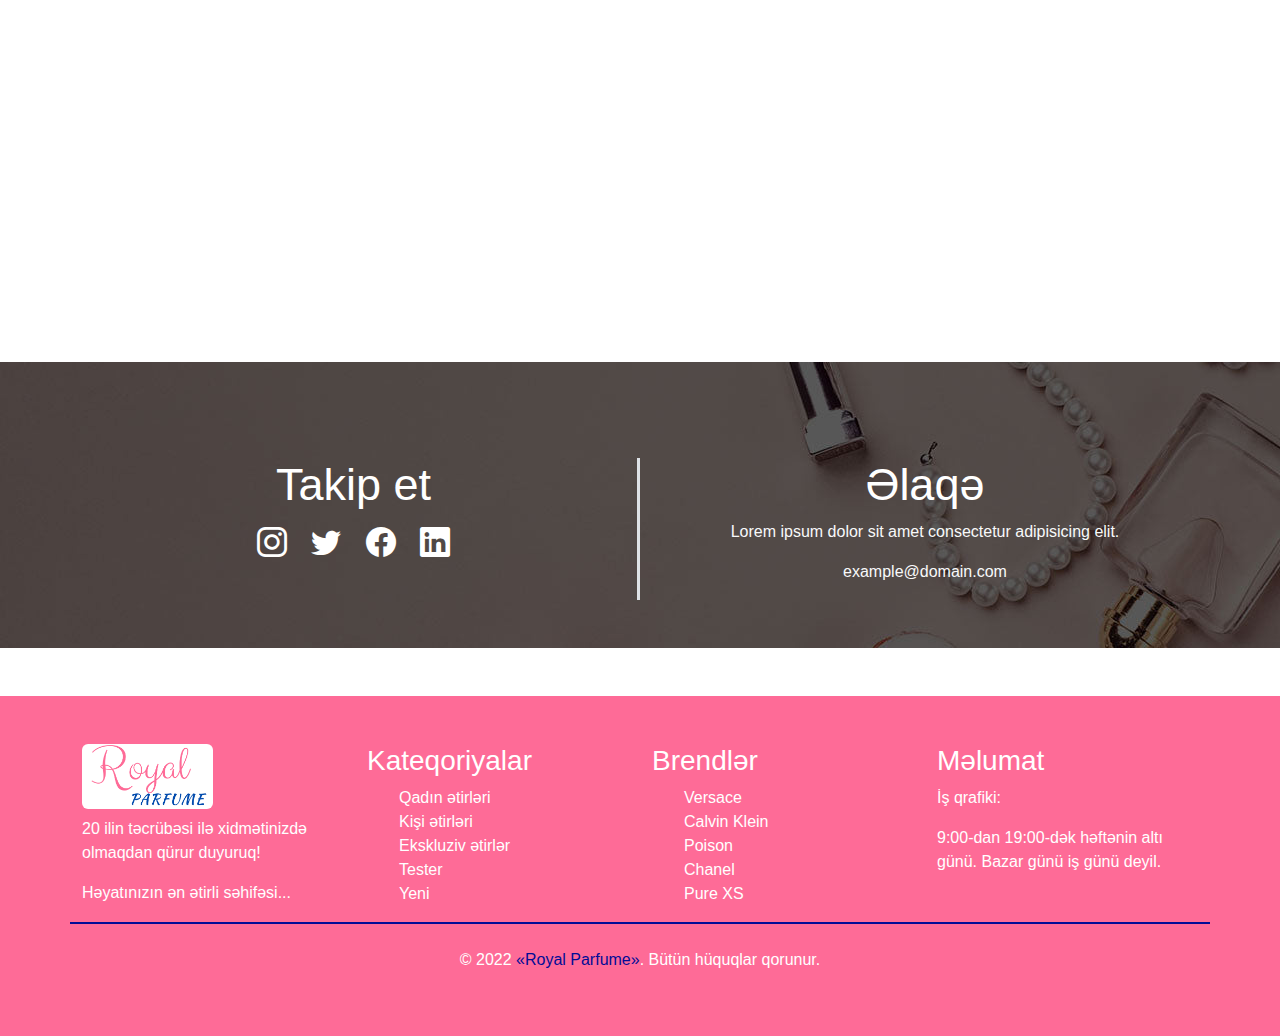
<file: parfume.html>
<!DOCTYPE html>
<html lang="en">
<head>
    <link rel="stylesheet" href="parfume.css">
    <meta charset="UTF-8">
    <meta http-equiv="X-UA-Compatible" content="IE=edge">
    <meta name="viewport" content="width=device-width, initial-scale=1.0">
    <script src="https://code.jquery.com/jquery-3.6.0.min.js"></script> 
    <link href="https://cdn.jsdelivr.net/npm/bootstrap@5.1.3/dist/css/bootstrap.min.css" rel="stylesheet">
    <link rel="stylesheet" href="https://cdn.jsdelivr.net/npm/bootstrap-icons@1.8.1/font/bootstrap-icons.css">
    <title>Document</title>
</head>
<body>
  <div class="daire"></div>
    <header id="myNavbar">
        <nav class="navbar navbar-light bg-transparent myy">
            <div class="container">
              <a class="navbar-brand w-25"><img class="w-50" src="logo3.png"></a>
              <form class="d-flex ss1 w-50">
                <input class="form-control me-2" type="search" placeholder="Search" aria-label="Search">
                <button class="btn btn-outline-primary" type="submit">Search</button>
              </form>
              <div class="icons">
                <i class="bi bi-person-circle"></i>
                <i id="btnbasket" class="bi bi-cart">(<span>0</span>)</i>
               </div>
            </div>
          </nav>
          <nav class="navbar navbar-dark navbar-expand-lg bg-primary my">
            <div class="container-fluid">
              <button class="mx-3 navbar-toggler" type="button" data-bs-toggle="offcanvas" data-bs-target="#offcanvasNavbar" aria-controls="offcanvasNavbar">
                <span class="navbar-toggler-icon"></span>
              </button>
              <div class="offcanvas offcanvas-end" tabindex="-1" id="offcanvasNavbar" aria-labelledby="offcanvasNavbarLabel">
                <div class="offcanvas-header">
                  <button type="button" class="btn-close text-reset" data-bs-dismiss="offcanvas" aria-label="Close"></button>
                </div>
                <div class="offcanvas-body justify-content-center py-2" id="mynavbar">
                  <ul class="navbar-nav justify-content-center flex-grow-1 pe-3">
                    <li class="nav-item">
                      <a class="nav-link fs-5" aria-current="page" href="#">Ana Səhifə</a>
                    </li>
                    <li class="nav-item">
                      <a class="nav-link fs-5" href="about.html">Haqqımızda</a>
                    </li>
                    <li class="nav-item">
                      <a class="nav-link fs-5" href="bloq.html">Bloqlar</a>
                    </li>
                    <li class="nav-item">
                      <a class="nav-link fs-5" href="kateqori.html">Kateqoriyalar</a>
                    </li>
                    <li class="nav-item">
                      <a class="nav-link fs-5" href="#elaqe">Əlaqə</a>
                    </li>
                  </ul>
                  <form class="d-flex ss py-3">
                    <input class="form-control me-2" type="search" placeholder="Search" aria-label="Search">
                    <button class="btn btn-primary" type="submit">Search</button>
                  </form>
                </div>
              </div>
            </div>
          </nav>   
          <!-- <nav class="navbar navbar-expand-sm navbar-dark bg-primary my">
            <div class="container">
              <button class="navbar-toggler" type="button" data-bs-toggle="collapse" data-bs-target="#mynavbar">
                <span class="navbar-toggler-icon"></span>
              </button>
              <div class="collapse navbar-collapse justify-content-center py-2" id="mynavbar">
                <ul class="navbar-nav">
                  <li class="nav-item">
                    <a class="nav-link fs-5" href="#">Ana Səhifə</a>
                  </li>
                  <li class="nav-item">
                    <a class="nav-link fs-5" href="about.html">Haqqımızda</a>
                  </li>
                  <li class="nav-item">
                    <a class="nav-link fs-5" href="bloq.html">Bloqlar</a>
                  </li>
                  <li class="nav-item">
                    <a class="nav-link fs-5" href="kateqori.html">Kateqoriyalar</a>
                  </li>
                  <li class="nav-item">
                    <a class="nav-link fs-5" href="#elaqe">Əlaqə</a>
                  </li>
                </ul>
                <form class="d-flex ss">
                    <input class="form-control me-2" type="search" placeholder="Search" aria-label="Search">
                    <button class="btn btn-primary" type="submit">Search</button>
                  </form>
              </div>
            </div>
          </nav> -->
          <section id="basket">
            <div class="content1">
                <div class="modal1">
                    <div class="modal-bas1">
                        <h2>Basket</h2>
                        <span><i class="bi bi-x"></i></span>
                    </div>
                    <div class="modal-body1">
                        <table>
                            <tbody>
  <!-- <tr>
    <td><img src="etir1.png"></td>
    <td>Calvin Klein</td>
    <td><p class="pt-3"><span class="btn" onclick="azalt()"><i class="bi bi-dash-lg"></i></span>1<span class="btn" onclick="artir()"><i class="bi bi-plus-lg"></i></span></p></td>
    <td><span>300</span> $</td>
    <td onclick="removerow()"><span class="dlt"><i class="bi bi-x"></i></span></td>
  </tr> -->
                            </tbody>
                        </table>
                        <p class="cem">Total: <span id="totalprice"></span></p>
                    </div>
                </div>
            </div>
        </section>
    </header>
      <div id="demo" class="carousel slide" data-bs-ride="carousel">
    <div class="carousel-indicators">
      <button type="button" data-bs-target="#demo" data-bs-slide-to="0" class="active"></button>
      <button type="button" data-bs-target="#demo" data-bs-slide-to="1"></button>
      <button type="button" data-bs-target="#demo" data-bs-slide-to="2"></button>
    </div>
    <div class="carousel-inner">
      <div class="carousel-item active">
        <img src="n1.jpg" class="d-block w-100">
        <div class="sekiller yazi1 text-center">
          <h1>Most Popular parfume</h1>
          <h3>Use The Code “PERFUMOR40”</h3>
          <button type="button" class="bg-dark text-light py-3 px-4">SHOP NOW</button>
        </div>
      </div>
      <div class="carousel-item">
        <img src="n2.jpg" class="d-block w-100">
        <div class="sekiller yazi1 text-center">
          <h1>Men parfume</h1>
          <h3>The world's largest selection of</h3>
          <button type="button" class="bg-dark text-light py-3 px-4">SHOP NOW</button>
        </div>
      </div>
      <div class="carousel-item">
        <img src="n3.jpg" class="d-block w-100">
        <div class="sekiller yazi2 text-center">
          <h1>Women parfume</h1>
          <h3>Discount Parfume up to 80% off</h3>
          <button type="button" class="bg-dark text-light py-3 px-4">SHOP NOW</button>
        </div>
      </div>
    </div>
    <button class="carousel-control-prev" type="button" data-bs-target="#demo" data-bs-slide="prev">
      <span class="carousel-control-prev-icon"></span>
    </button>
    <button class="carousel-control-next" type="button" data-bs-target="#demo" data-bs-slide="next">
      <span class="carousel-control-next-icon"></span>
    </button>
      </div>
      <section id="about" class="py-5">
        <div class="container">
          <div class="row">
            <div class="col-md-6">
              <img src="about.jpg" class="w-100" >
            </div>
            <div class="col-md-5 mx-5">
              <h2>Haqqımızda</h2>
              <p>Lorem ipsum dolor sit amet consectetur, adipisicing elit.Veniam iusto culpa modi. Lorem ipsum dolor sit amet consectetur adipisicing elit. Eligendi, tempore! Sapiente eum, iure assumenda vero, harum mollitia perferendis dolor praesentium impedit suscipit ratione similique dignissimos ullam nostrum? Saepe, quod? Enim.</p>
              <a href="about.html">Davam...</a>
            </div>
          </div>
        </div>

      </section>
      <section id="sebet" class="py-5">
        <div class="text-center my-3 fs-1 ">Məhsullar</div>
        <div class="container">
          <div class="row etir">
            <!-- <div class="col-md-3 ">
              <div class="xana">
                <div class="sekil">
                  <img class="w-100 " src="etir1.png">
                </div>
                <div class="yazilar">
                  <h3 class="text-center">Versace</h3>
                  <div class="d-flex">
                    <p class="fs-5">345 <span>$</span></p>
                    <button type="button" class="bg-dark text-light px-3">
                     Səbətə əlavə et 
                    </button>
                  </div>
                </div>
              </div>
            </div>

            <div class="col-md-3 ">
              <div class="xana">
                <div class="sekil">
                  <img class="w-100 " src="etir9.jpg">
                </div>
                <div class="yazilar">
                  <h3 class="text-center">Escada</h3>
                  <div class="d-flex">
                    <p class="fs-5">399 <span>$</span></p>
                    <button type="button" class="bg-dark text-light px-3">
                     Səbətə əlavə et 
                    </button>
                  </div>
                </div>
              </div>
            </div>

            <div class="col-md-3 ">
              <div class="xana">
                <div class="sekil">
                  <img class="w-100 " src="etir4.jpg">
                </div>
                <div class="yazilar">
                  <h3 class="text-center">Poison</h3>
                  <div class="d-flex">
                    <p class="fs-5">269<span>$</span></p>
                    <button type="button" class="bg-dark text-light px-3">
                     Səbətə əlavə et 
                    </button>
                  </div>
                </div>
              </div>
            </div>

            <div class="col-md-3 ">
              <div class="xana">
                <div class="sekil">
                  <img class="w-100 " src="etir5.jpg">
                </div>
                <div class="yazilar">
                  <h3 class="text-center">My Way</h3>
                  <div class="d-flex">
                    <p class="fs-5">299<span>$</span></p>
                    <button type="button" class="bg-dark text-light px-3">
                     Səbətə əlavə et 
                    </button>
                  </div>
                </div>
              </div>
            </div> -->
          </div>
        </div>
          <div class="container">
            <div class="row etir">
              <!-- <div class="col-md-3 ">
                <div class="xana">
                  <div class="sekil">
                    <img class="w-100 " src="etir2.jpg">
                  </div>
                  <div class="yazilar">
                    <h3 class="text-center">Daisy</h3>
                    <div class="d-flex">
                      <p class="fs-5">323<span>$</span></p>
                      <button type="button" class="bg-dark text-light px-3">
                       Səbətə əlavə et 
                      </button>
                    </div>
                  </div>
                </div>
              </div>
  
              <div class="col-md-3 ">
                <div class="xana">
                  <div class="sekil">
                    <img class="w-100 " src="etir3.jpg">
                  </div>
                  <div class="yazilar">
                    <h3 class="text-center">Pure XS</h3>
                    <div class="d-flex">
                      <p class="fs-5">379<span>$</span></p>
                      <button type="button" class="bg-dark text-light px-3">
                       Səbətə əlavə et 
                      </button>
                    </div>
                  </div>
                </div>
              </div>
  
              <div class="col-md-3 ">
                <div class="xana">
                  <div class="sekil">
                    <img class="w-100 " src="etir6.jpg">
                  </div>
                  <div class="yazilar">
                    <h3 class="text-center">Chanel</h3>
                    <div class="d-flex">
                      <p class="fs-5">255<span>$</span></p>
                      <button type="button" class="bg-dark text-light px-3">
                       Səbətə əlavə et 
                      </button>
                    </div>
                  </div>
                </div>
              </div>
  
              <div class="col-md-3 ">
                <div class="xana">
                  <div class="sekil">
                    <img class="w-100 " src="etir7.jpg">
                  </div>
                  <div class="yazilar">
                    <h3 class="text-center">Miss Dior</h3>
                    <div class="d-flex">
                      <p class="fs-5">300 <span>$</span></p>
                      <button type="button" class="bg-dark text-light px-3">
                       Səbətə əlavə et 
                      </button>
                    </div>
                  </div>
                </div>
              </div>    -->
            </div>
          </div>
          <div class="container">
            <div class="row etir">
              <!-- <div class="col-md-3 ">
                <div class="xana">
                  <div class="sekil">
                    <img class="w-100 " src="etir8.jpg">
                  </div>
                  <div class="yazilar">
                    <h3 class="text-center">Bleu Chanel</h3>
                    <div class="d-flex">
                      <p class="fs-5">244<span>$</span></p>
                      <button type="button" class="bg-dark text-light px-3">
                       Səbətə əlavə et 
                      </button>
                    </div>
                  </div>
                </div>
              </div>
  
              <div class="col-md-3 ">
                <div class="xana">
                  <div class="sekil">
                    <img class="w-100 " src="etir10.jpg">
                  </div>
                  <div class="yazilar">
                    <h3 class="text-center">Tom Ford</h3>
                    <div class="d-flex">
                      <p class="fs-5">349<span>$</span></p>
                      <button type="button" class="bg-dark text-light px-3">
                       Səbətə əlavə et 
                      </button>
                    </div>
                  </div>
                </div>
              </div>
  
              <div class="col-md-3 ">
                <div class="xana">
                  <div class="sekil">
                    <img class="w-100 " src="etir12.jpg">
                  </div>
                  <div class="yazilar">
                    <h3 class="text-center">Mugler</h3>
                    <div class="d-flex">
                      <p class="fs-5">329<span>$</span></p>
                      <button type="button" class="bg-dark text-light px-3">
                       Səbətə əlavə et 
                      </button>
                    </div>
                  </div>
                </div>
              </div>
  
              <div class="col-md-3 ">
                <div class="xana">
                  <div class="sekil">
                    <img class="w-100 " src="etir11.jpg">
                  </div>
                  <div class="yazilar">
                    <h3 class="text-center">Calvin Klein</h3>
                    <div class="d-flex">
                      <p class="fs-5">300 <span>$</span></p>
                      <button type="button" class="bg-dark text-light px-3">
                       Səbətə əlavə et 
                      </button>
                    </div>
                  </div>
                </div>
              </div>    -->
            </div>
          </div> 
      </section>

      <section id="yeni" class="py-3 my-4">
        <div class=" w-50 m-auto text-center mt-5 ">
          <h2 class="fs-1">
            Yeni Kolleksiya
          </h2>
          <p>Lorem ipsum dolor sit amet, consectetur adipisicing elit.</p>
          <p>Price from: <span>$45.00</span></p>
          <a href="#">Shop now</a>
        </div>
      </section>
      <section class="elave py-2 mt-2">
        <!-- <h2>LOrem</h2> -->
      </section>
      <section id="elaqe" class="py-5">
        <div class="container">
          <div class="row">
            <div class="col-md-6 text-center mt-5 border-end border-3">
              <h2>Takip et</h2>
              <div>
                <i class="bi bi-instagram"></i>
                <i class="bi bi-twitter"></i>
                <i class="bi bi-facebook"></i>
                <i class="bi bi-linkedin"></i>
              </div>
            </div>
            <div class="col-md-6 text-center mt-5 border-ri">
              <h2>Əlaqə</h2>
              <p class="text-light">Lorem ipsum dolor sit amet consectetur adipisicing elit.</p>
              <p class="text-light">example@domain.com</p>
            </div>
          </div>
        </div>
      </section>

      <footer class="py-5 mt-5">
        <div class="container">
          <div class="row">
            <div class="col-md-3">
              <img class="w-50 rounded" src="logo3.png">
              <p class="mt-2">20 ilin təcrübəsi ilə xidmətinizdə olmaqdan qürur duyuruq!</p>
              <p>Həyatınızın ən ətirli səhifəsi...</p>
            </div>
            <div class="col-md-3 ">
              <h3>Kateqoriyalar</h3>
              <ul>
                <li>Qadın ətirləri</li>
                <li>Kişi ətirləri</li>
                <li>Ekskluziv ətirlər</li>
                <li>Tester</li>
                <li>Yeni</li>
              </ul>
            </div>
            <div class="col-md-3 ">
              <h3>Brendlər</h3>
              <ul>
                <li>Versace</li>
                <li>Calvin Klein</li>
                <li>Poison</li>
                <li>Chanel</li>
                <li>Pure XS</li>
              </ul>
            </div>
            <div class="col-md-3 ">
              <h3>Məlumat</h3>
              <p>İş qrafiki:</p>
              <p>9:00-dan 19:00-dək həftənin altı günü. Bazar günü iş günü deyil.</p>
            </div>
          </div>
          <p class="text-center mt-4">© 2022 <span>«Royal Parfume»</span>. Bütün hüquqlar qorunur.</p>
        </div>
      </footer>
    
       



    <script src="parfume.js"></script>
    <script src="https://cdn.jsdelivr.net/npm/bootstrap@5.1.3/dist/js/bootstrap.bundle.min.js"></script>
</body>
</html>
</file>
<file: css/parfume.css>
*{
    margin: 0;
    padding: 0;
    box-sizing: border-box;
}
.daire{
    width: 30px;
    height: 30px;
    background-color:#FE6B97;
    opacity: .7;
    border-radius: 50%;
    position:fixed;
    pointer-events: none;
    transition: .1s;
    z-index: 50000;
}
html{
    scroll-behavior: smooth!important;
}
body{
    font-family: Poppins, sans-serif!important;
    /* overflow: hidden!important; */
}
header{
    overflow: hidden!important;
}
#myNavbar .my{
    background-color:#FE6B97!important ;
}
#mynavbar li a{
    color: white!important;
}
nav .ss{
    display: none!important;
}
nav .icons i{
    color: rgba(0, 0, 0,0.7);
    font-size: 26px;
    padding: 0 10px;
}
nav .icons i:hover{
    color: #FE6B97;
    transition: .3s;
    transform: scale(1.2);
}
nav .icons span{
    color: rgba(0, 0, 0,0.7);
    font-size: 19px;
}
nav ul li a{
    font-family: 'Karla', sans-serif!important;
}
nav ul li a:hover{
    transition: .2s;
    border: 1px solid transparent ;
    background-color: #020eb6;
    border-radius: 0.3rem;
    cursor: pointer;
    text-decoration: none;
}
#demo img{
    width: 100%;
    height: 600px!important;
    position: relative;
}
#demo .sekiller{
    width: 60%!important;
    position: absolute;
    top: 8%!important;
    left: 0;
}
#demo .yazi1{
    padding-top: 150px!important;
    margin-left: 490px!important;
}
#demo .yazi2{
    padding-top: 220px!important;
    margin-left: 270px!important;
}
#demo .sekiller h1{
    font-size: 70px!important;
    font-weight: 700!important;
    animation-name: animasiya1;
    animation-duration: 2s;
}
#demo .sekiller h3{
    font-size: 20px!important;
    animation-name: animasiya2;
    animation-duration: 2s;
}
#demo .sekiller button{
    margin-top: 20px!important;
}
#demo .sekiller button:hover{
    background-color: #FE6B97!important;
    color: white!important;
    border: none!important;
    transition: 1s!important;
}
@keyframes animasiya1{
    from{opacity: 0;transform: scale(0);}
    to{opacity: 1;transform: scale(1);}
}
@keyframes animasiya2{
    from{opacity: 0;transform: scale(2);}
    to{opacity: 1;transform: scale(1);}
}
#about{
    overflow: hidden!important;
}
#about .col-md-6{
    overflow: hidden!important;
}
#about img{
    transition: 1s;
}
#about img:hover{
    transform: scale(1.3);
}
#about a{
    text-decoration: none;
    color: #FE6B97;
    font-size: 20px;
    font-weight: 650;
    padding-bottom: 10px;
    border-bottom: 3px solid #FE6B97;
}
#about h2{
    padding-top: 20px;
    font-size: 35px;
    font-weight: 600;
    color: #020c96;
}
#sebet img{
    height: 250px;
    transition: 1s;
}
#sebet img:hover{
    transform: scale(1.3);
}
#sebet .xana{
    border: 1px solid silver;
}
#sebet .sekil{
    overflow: hidden;
    border-bottom: 1px solid silver;
    padding: 5px;
}
#sebet .yazilar{
    padding: 15px;
}
#sebet .yazilar h3{
    color:black;
    font-family: 'Courgette', cursive!important;
}
#sebet .yazilar p{
    color: #020c96;
    padding-top: 10px;
    font-weight: 550;
}
#sebet .yazilar .d-flex{
    justify-content: space-between;
    padding-top: 10px;
}
#sebet button{
    background-color: #FE6B97!important;
    color: white!important;
    border: none;
}
#sebet button:hover{
    background-color: #fa2162!important;
    transition: 1s;
}
#basket{
    overflow-y: scroll;
    width: 40%;
    height: 100vh;
    position: absolute;
    top: 0;
    left:60%!important;
    background-color: transparent;
    z-index: 50000;
    display: none;
    }
    .content1{
        width: 100%;
        top:0%;
        background-color:transparent;
        z-index: 2000;
    }
    .modal1{
        width: 90%;
        margin: auto;
        background-color: white;
        margin-top: 110px;
        padding-top: 20px;
        position: relative;
        border: 1px solid silver;   
    }
    .modal-bas1{
        width: 95%;
        display: flex;
        justify-content: space-between;
        border: 1px solid silver;
        margin:auto;
        position: relative;
    }
    .modal-bas1 span{
        font-size: 35px;
        font-weight: bolder;
        color: #333;
        padding-right: 20px;
    }
    .modal-bas1 h2{
        color: #020c96;
        font-family: Poppins,sans-serif;
        font-size: 25px;
        padding-left: 20px;
        margin-top: 10px;
    }
    .modal-body1{
        width: 100%;
        height: auto;
    }
    .modal-body1 table{
        width: 95%;
        margin: 10px auto;
        text-align: center;
        border: 1px solid silver;
    }
    .modal-body1 table tr td{
        border: 1px solid silver;
        font-size: 20px;
        font-family: Poppins,sans-serif;
        color: #333;
    }
    .modal-body1 table .btn{
        color: #020c96;
        font-size: 23px;
    }
    .modal-body1 table tr td:nth-child(1){
        width: 30%;
    }
    .modal-body1 table tr td:nth-child(2){
        width: 30%;
    }
    .modal-body1 table tr td:nth-child(3){
        width: 25%;
    }
    .modal-body1 table tr td:nth-child(4){
        width: 25%;
    }
    .modal-body1 table tr td:nth-child(5){
        width: 5%;
    }
    .modal-body1 table tr td img{
        width: 100%;
        height:90px;
    }
    .modal-body1 table tr .dlt{
       color: #020c96;
        font-size: 30px;
    }
    .cem{
        font-family: Poppins,sans-serif;
        color: #333;
        font-size: 20px;
        padding-left: 25px;
    } 
    #yeni{
        background-image: url(/img/bc.jpg);
        width: 75%;
        margin: auto;
        height: 300px;
        background-repeat: no-repeat;
        /* background-attachment: fixed; */

    }
    #yeni span{
        color: #020c96;
        font-size: 35px;
        font-weight: 550;
    }
    #yeni a{
        text-decoration: none;
        color: #FE6B97;
        font-weight: 600;
        border-bottom: 3px solid #FE6B97;
        padding-bottom: 15px;
    }
    #elaqe{
        background-image: url(/img/ba.jpg);
        background-repeat: no-repeat;
        background-attachment: scroll;
    }
    #elaqe h2{
        color: white;
        font-size: 45px;
    }
    #elaqe i{
        color: white;
        font-size: 30px;
        margin: 10px;
    }
    #elaqe i:hover{
        color: #f5477b;
        transition: 1s;
    }
    footer{
        background-color: #FE6B97;
        color: white!important;
    }
    footer ul{
    list-style: none;
    }
    footer .row{
        border-bottom: 2px solid #020c96;
    }
    footer span{
        color: #020c96;
    }
/*about 2 ci sayfa*/
.basliq{
    background-image: url(/img/ba.jpg);
    background-repeat: no-repeat;
    background-attachment: fixed;
    padding: 80px;
}
.about .border-start{
    padding-left: 20px;
    border-left: 5px solid #fa2162!important;
    font-weight: 600;
}
#reqemler{
    background-image: url(/img/b1.jpg);
    padding: 120px;
    background-repeat: no-repeat;
    background-size: cover;
    background-attachment: fixed;
    color: white!important;
}#reqemler h4{
    font-weight: 500!important;
    font-size: 45px;
}
#reqemler p{
    font-size: 33px;
}
 #bloq{
     background-image: url(/img/ba4.jpg);
     background-repeat: no-repeat;
     padding: 126px;
     background-size: cover;
     /* background-attachment: fixed; */
 }
 #bloq h2{
    color: #fd5487;
    font-weight: 600!important;
    font-size: 55px;
 }
 .container-fluid{
     margin: 0!important;
     padding: 0!important;
     overflow: hidden!important;
 }
 .container-fluid .row{
    --bs-gutter-x: 0rem!important;
 }
 .container-fluid .col-md-6{
    overflow: hidden!important;
    transition: 1s;
 }
 .container-fluid .col-md-6 img:hover{
    transform: scale(1.3);
    transition: 1s;
 }
 .container-fluid .col-md-3{
    overflow: hidden!important;
    transition: 1s;
 }
 .container-fluid .col-md-3 img:hover{
    transform: scale(1.2);
    transition: 1s;
 }
 .container-fluid button:hover{
     background-color: #f5477b!important;
     transition: 1s;
     border: none!important;
     padding: 10px 55px!important;
     letter-spacing:3px;
 }
 .kt{
     font-size: 45px!important;
     /* color: #f5477b; */
     color: #020eb6;
     text-align: center;
     font-weight: 550!important;
 }
.kat ul{
    display: flex;
    justify-content: space-between;
    list-style: none;
    padding: 15px 10%;
    font-size: 20px;
    text-align: center;
}
.kat ul li{
    border: 1px solid #fa2162;
    padding: 7px;
    width: 180px!important;
    border-radius: 0.5rem;
    background-color:#FE6B97;
    color: white;
    cursor: pointer;
    margin-left: 10px;
}
.active{
    background-color:#020eb6!important;
    border: 1px solid #020eb6!important;

}
.elave
{  
     width: 100%!important;
    height: 400px!important;
    background: url(/img/b4.jpg);
    background-attachment: fixed;
    background-repeat: no-repeat;
    background-position: center; 
    background-size:cover;
}
.etir .col-md-3{
    animation-name: animasiya5;
    animation-duration: 2s;
}
@keyframes animasiya5{
    from{transform: scale(0.2);}
    to{transform: scale(1);}
}
@media(max-width:768px){
    #mynavbar li a{
        color: black!important;
    }
    .basliq{
        background: url(/img/ba1.jpg);
    }
    #bloq{
        width: 100%!important;
        background-size: contain;
        padding: 90px!important;
    }
    #bloq h2{
        margin-top: -60px!important;
        margin-left: -25px!important;
    }
    .kat ul{
        flex-wrap: wrap;
        padding: 15px 5%;
        font-size: 15px;
    }
    .kat ul li{
        margin-top: 7px;
        width: 150px!important;
    }
    #yeni{
        width: 95%;
    }
    .modal-body1 table tr td{
        font-size: 15px;
    }
    .modal-body1 table .btn{
        font-size: 15px;
    }
    .modal-body1 table tr td:nth-child(1){
        width:25%;
    }
    .modal-body1 table tr td:nth-child(2){
        width: 30%;
    }
    .modal-body1 table tr td:nth-child(3){
        width: 30%;
    }
    .modal-body1 table tr td:nth-child(4){
        width: 25%;
    }
    .modal-body1 table tr td:nth-child(5){
        width: 5%;
    }
    #basket{
        width: 80%;
        left: 10%!important;
    }
    .modal1{
        width: 100%!important;
    }
    .daire{
        display: none;
    }
    nav .ss1{
        display: none!important;
    }
    nav .ss{
        display: flex!important;
    }
    #demo img{
        height: 350px!important;
    }
    #demo .sekiller{
        width: 100%!important;
    }
    #demo .yazi1{
        padding-top: 50px!important;
        margin-left: 10px!important;
    }
    #demo .yazi2{
        padding-top: 50px!important;
        margin-left: 0px!important;
    }
    #demo .sekiller h1{
        font-size: 40px!important;
    }
    #demo .sekiller h3{
        font-size: 15px!important;
    }
    #about .col-md-5{
        margin-left: 0px!important;
    }
}
</file>
<file: parfume.css>
*{
    margin: 0;
    padding: 0;
    box-sizing: border-box;
}
.daire{
    width: 30px;
    height: 30px;
    background-color:#FE6B97;
    opacity: .7;
    border-radius: 50%;
    position:fixed;
    pointer-events: none;
    transition: .1s;
    z-index: 50000;
}
html{
    scroll-behavior: smooth!important;
}
body{
    font-family: Poppins, sans-serif!important;
    /* overflow: hidden!important; */
}
header{
    overflow: hidden!important;
}
#myNavbar .my{
    background-color:#FE6B97!important ;
}
#mynavbar li a{
    color: white!important;
}
nav .ss{
    display: none!important;
}
nav .icons i{
    color: rgba(0, 0, 0,0.7);
    font-size: 26px;
    padding: 0 10px;
}
nav .icons i:hover{
    color: #FE6B97;
    transition: .3s;
    transform: scale(1.2);
}
nav .icons span{
    color: rgba(0, 0, 0,0.7);
    font-size: 19px;
}
nav ul li a{
    font-family: 'Karla', sans-serif!important;
}
nav ul li a:hover{
    transition: .2s;
    border: 1px solid transparent ;
    background-color: #020eb6;
    border-radius: 0.3rem;
    cursor: pointer;
    text-decoration: none;
}
#demo img{
    width: 100%;
    height: 600px!important;
    position: relative;
}
#demo .sekiller{
    width: 60%!important;
    position: absolute;
    top: 8%!important;
    left: 0;
}
#demo .yazi1{
    padding-top: 150px!important;
    margin-left: 490px!important;
}
#demo .yazi2{
    padding-top: 220px!important;
    margin-left: 270px!important;
}
#demo .sekiller h1{
    font-size: 70px!important;
    font-weight: 700!important;
    animation-name: animasiya1;
    animation-duration: 2s;
}
#demo .sekiller h3{
    font-size: 20px!important;
    animation-name: animasiya2;
    animation-duration: 2s;
}
#demo .sekiller button{
    margin-top: 20px!important;
}
#demo .sekiller button:hover{
    background-color: #FE6B97!important;
    color: white!important;
    border: none!important;
    transition: 1s!important;
}
@keyframes animasiya1{
    from{opacity: 0;transform: scale(0);}
    to{opacity: 1;transform: scale(1);}
}
@keyframes animasiya2{
    from{opacity: 0;transform: scale(2);}
    to{opacity: 1;transform: scale(1);}
}
#about{
    overflow: hidden!important;
}
#about .col-md-6{
    overflow: hidden!important;
}
#about img{
    transition: 1s;
}
#about img:hover{
    transform: scale(1.3);
}
#about a{
    text-decoration: none;
    color: #FE6B97;
    font-size: 20px;
    font-weight: 650;
    padding-bottom: 10px;
    border-bottom: 3px solid #FE6B97;
}
#about h2{
    padding-top: 20px;
    font-size: 35px;
    font-weight: 600;
    color: #020c96;
}
#sebet img{
    height: 250px;
    transition: 1s;
}
#sebet img:hover{
    transform: scale(1.3);
}
#sebet .xana{
    border: 1px solid silver;
}
#sebet .sekil{
    overflow: hidden;
    border-bottom: 1px solid silver;
    padding: 5px;
}
#sebet .yazilar{
    padding: 15px;
}
#sebet .yazilar h3{
    color:black;
    font-family: 'Courgette', cursive!important;
}
#sebet .yazilar p{
    color: #020c96;
    padding-top: 10px;
    font-weight: 550;
}
#sebet .yazilar .d-flex{
    justify-content: space-between;
    padding-top: 10px;
}
#sebet button{
    background-color: #FE6B97!important;
    color: white!important;
    border: none;
}
#sebet button:hover{
    background-color: #fa2162!important;
    transition: 1s;
}
#basket{
    overflow-y: scroll;
    width: 40%;
    height: 100vh;
    position: absolute;
    top: 0;
    left:60%!important;
    background-color: transparent;
    z-index: 50000;
    display: none;
    }
    .content1{
        width: 100%;
        top:0%;
        background-color:transparent;
        z-index: 2000;
    }
    .modal1{
        width: 90%;
        margin: auto;
        background-color: white;
        margin-top: 110px;
        padding-top: 20px;
        position: relative;
        border: 1px solid silver;   
    }
    .modal-bas1{
        width: 95%;
        display: flex;
        justify-content: space-between;
        border: 1px solid silver;
        margin:auto;
        position: relative;
    }
    .modal-bas1 span{
        font-size: 35px;
        font-weight: bolder;
        color: #333;
        padding-right: 20px;
    }
    .modal-bas1 h2{
        color: #020c96;
        font-family: Poppins,sans-serif;
        font-size: 25px;
        padding-left: 20px;
        margin-top: 10px;
    }
    .modal-body1{
        width: 100%;
        height: auto;
    }
    .modal-body1 table{
        width: 95%;
        margin: 10px auto;
        text-align: center;
        border: 1px solid silver;
    }
    .modal-body1 table tr td{
        border: 1px solid silver;
        font-size: 20px;
        font-family: Poppins,sans-serif;
        color: #333;
    }
    .modal-body1 table .btn{
        color: #020c96;
        font-size: 23px;
    }
    .modal-body1 table tr td:nth-child(1){
        width: 30%;
    }
    .modal-body1 table tr td:nth-child(2){
        width: 30%;
    }
    .modal-body1 table tr td:nth-child(3){
        width: 25%;
    }
    .modal-body1 table tr td:nth-child(4){
        width: 25%;
    }
    .modal-body1 table tr td:nth-child(5){
        width: 5%;
    }
    .modal-body1 table tr td img{
        width: 100%;
        height:90px;
    }
    .modal-body1 table tr .dlt{
       color: #020c96;
        font-size: 30px;
    }
    .cem{
        font-family: Poppins,sans-serif;
        color: #333;
        font-size: 20px;
        padding-left: 25px;
    } 
    #yeni{
        background-image: url(bc.jpg);
        width: 75%;
        margin: auto;
        height: 300px;
        background-repeat: no-repeat;
        /* background-attachment: fixed; */

    }
    #yeni span{
        color: #020c96;
        font-size: 35px;
        font-weight: 550;
    }
    #yeni a{
        text-decoration: none;
        color: #FE6B97;
        font-weight: 600;
        border-bottom: 3px solid #FE6B97;
        padding-bottom: 15px;
    }
    #elaqe{
        background-image: url(ba.jpg);
        background-repeat: no-repeat;
        background-attachment: scroll;
    }
    #elaqe h2{
        color: white;
        font-size: 45px;
    }
    #elaqe i{
        color: white;
        font-size: 30px;
        margin: 10px;
    }
    #elaqe i:hover{
        color: #f5477b;
        transition: 1s;
    }
    footer{
        background-color: #FE6B97;
        color: white!important;
    }
    footer ul{
    list-style: none;
    }
    footer .row{
        border-bottom: 2px solid #020c96;
    }
    footer span{
        color: #020c96;
    }
/*about 2 ci sayfa*/
.basliq{
    background-image: url(ba.jpg);
    background-repeat: no-repeat;
    background-attachment: fixed;
    padding: 80px;
}
.about .border-start{
    padding-left: 20px;
    border-left: 5px solid #fa2162!important;
    font-weight: 600;
}
#reqemler{
    background-image: url(b1.jpg);
    padding: 120px;
    background-repeat: no-repeat;
    background-size: cover;
    background-attachment: fixed;
    color: white!important;
}#reqemler h4{
    font-weight: 500!important;
    font-size: 45px;
}
#reqemler p{
    font-size: 33px;
}
 #bloq{
     background-image: url(ba4.jpg);
     background-repeat: no-repeat;
     padding: 126px;
     background-size: cover;
     /* background-attachment: fixed; */
 }
 #bloq h2{
    color: #fd5487;
    font-weight: 600!important;
    font-size: 55px;
 }
 .container-fluid{
     margin: 0!important;
     padding: 0!important;
     overflow: hidden!important;
 }
 .container-fluid .row{
    --bs-gutter-x: 0rem!important;
 }
 .container-fluid .col-md-6{
    overflow: hidden!important;
    transition: 1s;
 }
 .container-fluid .col-md-6 img:hover{
    transform: scale(1.3);
    transition: 1s;
 }
 .container-fluid .col-md-3{
    overflow: hidden!important;
    transition: 1s;
 }
 .container-fluid .col-md-3 img:hover{
    transform: scale(1.2);
    transition: 1s;
 }
 .container-fluid button:hover{
     background-color: #f5477b!important;
     transition: 1s;
     border: none!important;
     padding: 10px 55px!important;
     letter-spacing:3px;
 }
 .kt{
     font-size: 45px!important;
     /* color: #f5477b; */
     color: #020eb6;
     text-align: center;
     font-weight: 550!important;
 }
.kat ul{
    display: flex;
    justify-content: space-between;
    list-style: none;
    padding: 15px 10%;
    font-size: 20px;
    text-align: center;
}
.kat ul li{
    border: 1px solid #fa2162;
    padding: 7px;
    width: 180px!important;
    border-radius: 0.5rem;
    background-color:#FE6B97;
    color: white;
    cursor: pointer;
    margin-left: 10px;
}
.active{
    background-color:#020eb6!important;
    border: 1px solid #020eb6!important;

}
.elave
{  
     width: 100%!important;
    height: 400px!important;
    background: url(b4.jpg);
    background-attachment: fixed;
    background-repeat: no-repeat;
    background-position: center; 
    background-size:cover;
}
.etir .col-md-3{
    animation-name: animasiya5;
    animation-duration: 2s;
}
@keyframes animasiya5{
    from{transform: scale(0.2);}
    to{transform: scale(1);}
}
@media(max-width:768px){
    #mynavbar li a{
        color: black!important;
    }
    .basliq{
        background: url(ba1.jpg);
    }
    #bloq{
        width: 100%!important;
        background-size: contain;
        padding: 90px!important;
    }
    #bloq h2{
        margin-top: -60px!important;
        margin-left: -25px!important;
    }
    .kat ul{
        flex-wrap: wrap;
        padding: 15px 5%;
        font-size: 15px;
    }
    .kat ul li{
        margin-top: 7px;
        width: 150px!important;
    }
    #yeni{
        width: 95%;
    }
    .modal-body1 table tr td{
        font-size: 15px;
    }
    .modal-body1 table .btn{
        font-size: 15px;
    }
    .modal-body1 table tr td:nth-child(1){
        width:25%;
    }
    .modal-body1 table tr td:nth-child(2){
        width: 30%;
    }
    .modal-body1 table tr td:nth-child(3){
        width: 30%;
    }
    .modal-body1 table tr td:nth-child(4){
        width: 25%;
    }
    .modal-body1 table tr td:nth-child(5){
        width: 5%;
    }
    #basket{
        width: 80%;
        left: 10%!important;
    }
    .modal1{
        width: 100%!important;
    }
    .daire{
        display: none;
    }
    nav .ss1{
        display: none!important;
    }
    nav .ss{
        display: flex!important;
    }
    #demo img{
        height: 350px!important;
    }
    #demo .sekiller{
        width: 100%!important;
    }
    #demo .yazi1{
        padding-top: 50px!important;
        margin-left: 10px!important;
    }
    #demo .yazi2{
        padding-top: 50px!important;
        margin-left: 0px!important;
    }
    #demo .sekiller h1{
        font-size: 40px!important;
    }
    #demo .sekiller h3{
        font-size: 15px!important;
    }
    #about .col-md-5{
        margin-left: 0px!important;
    }
}
</file>
